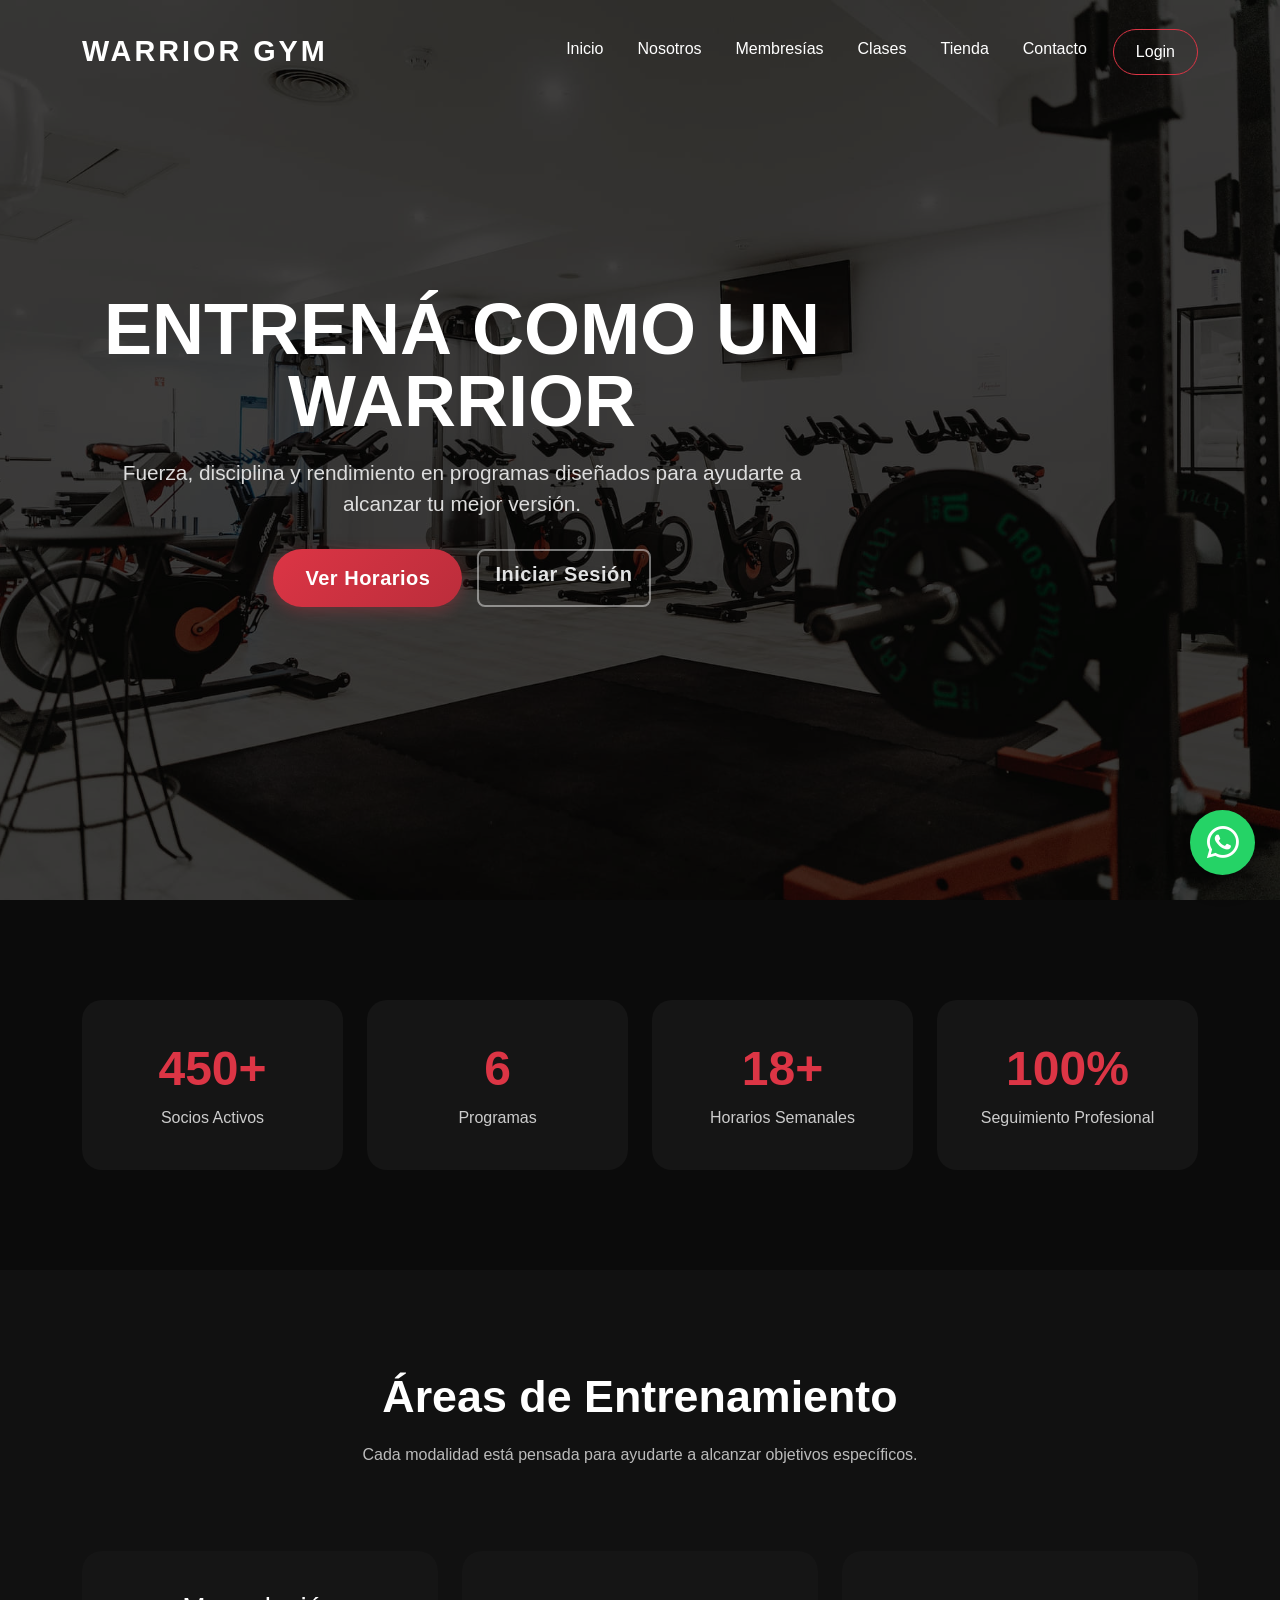
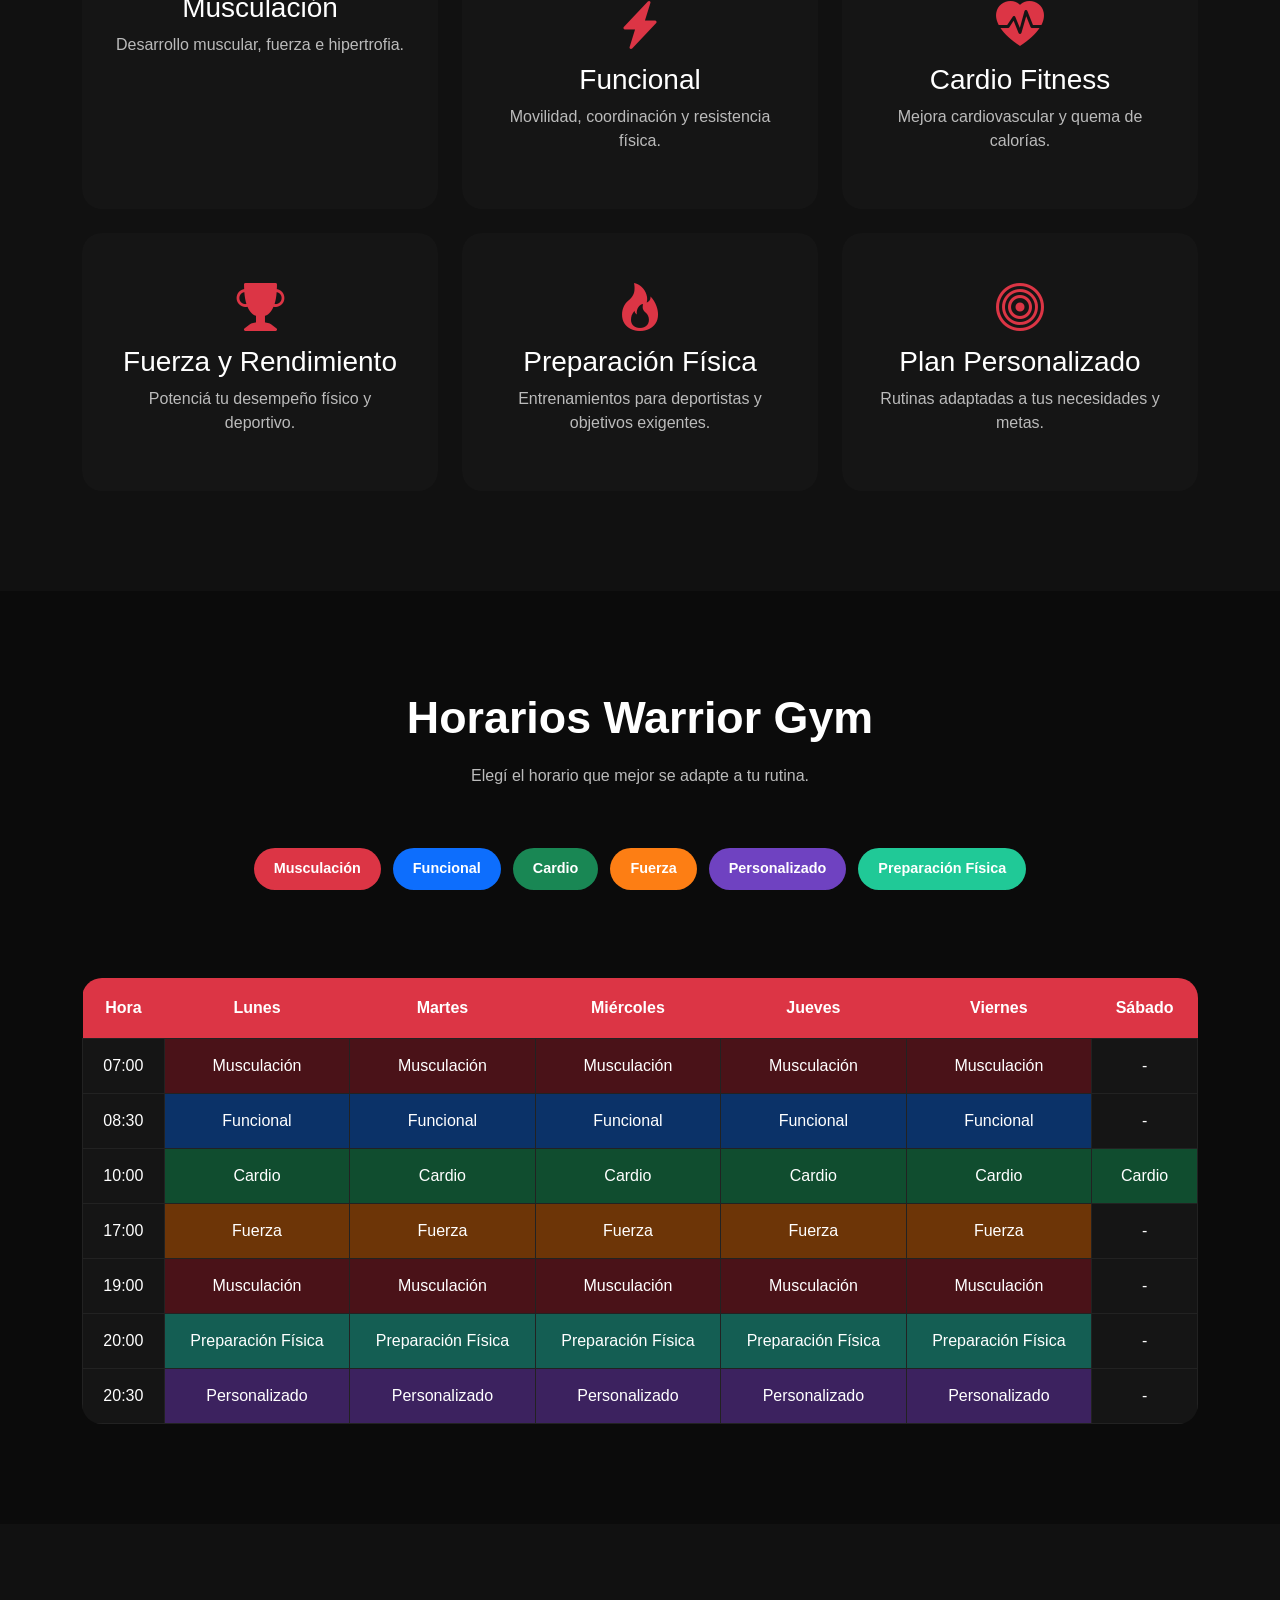
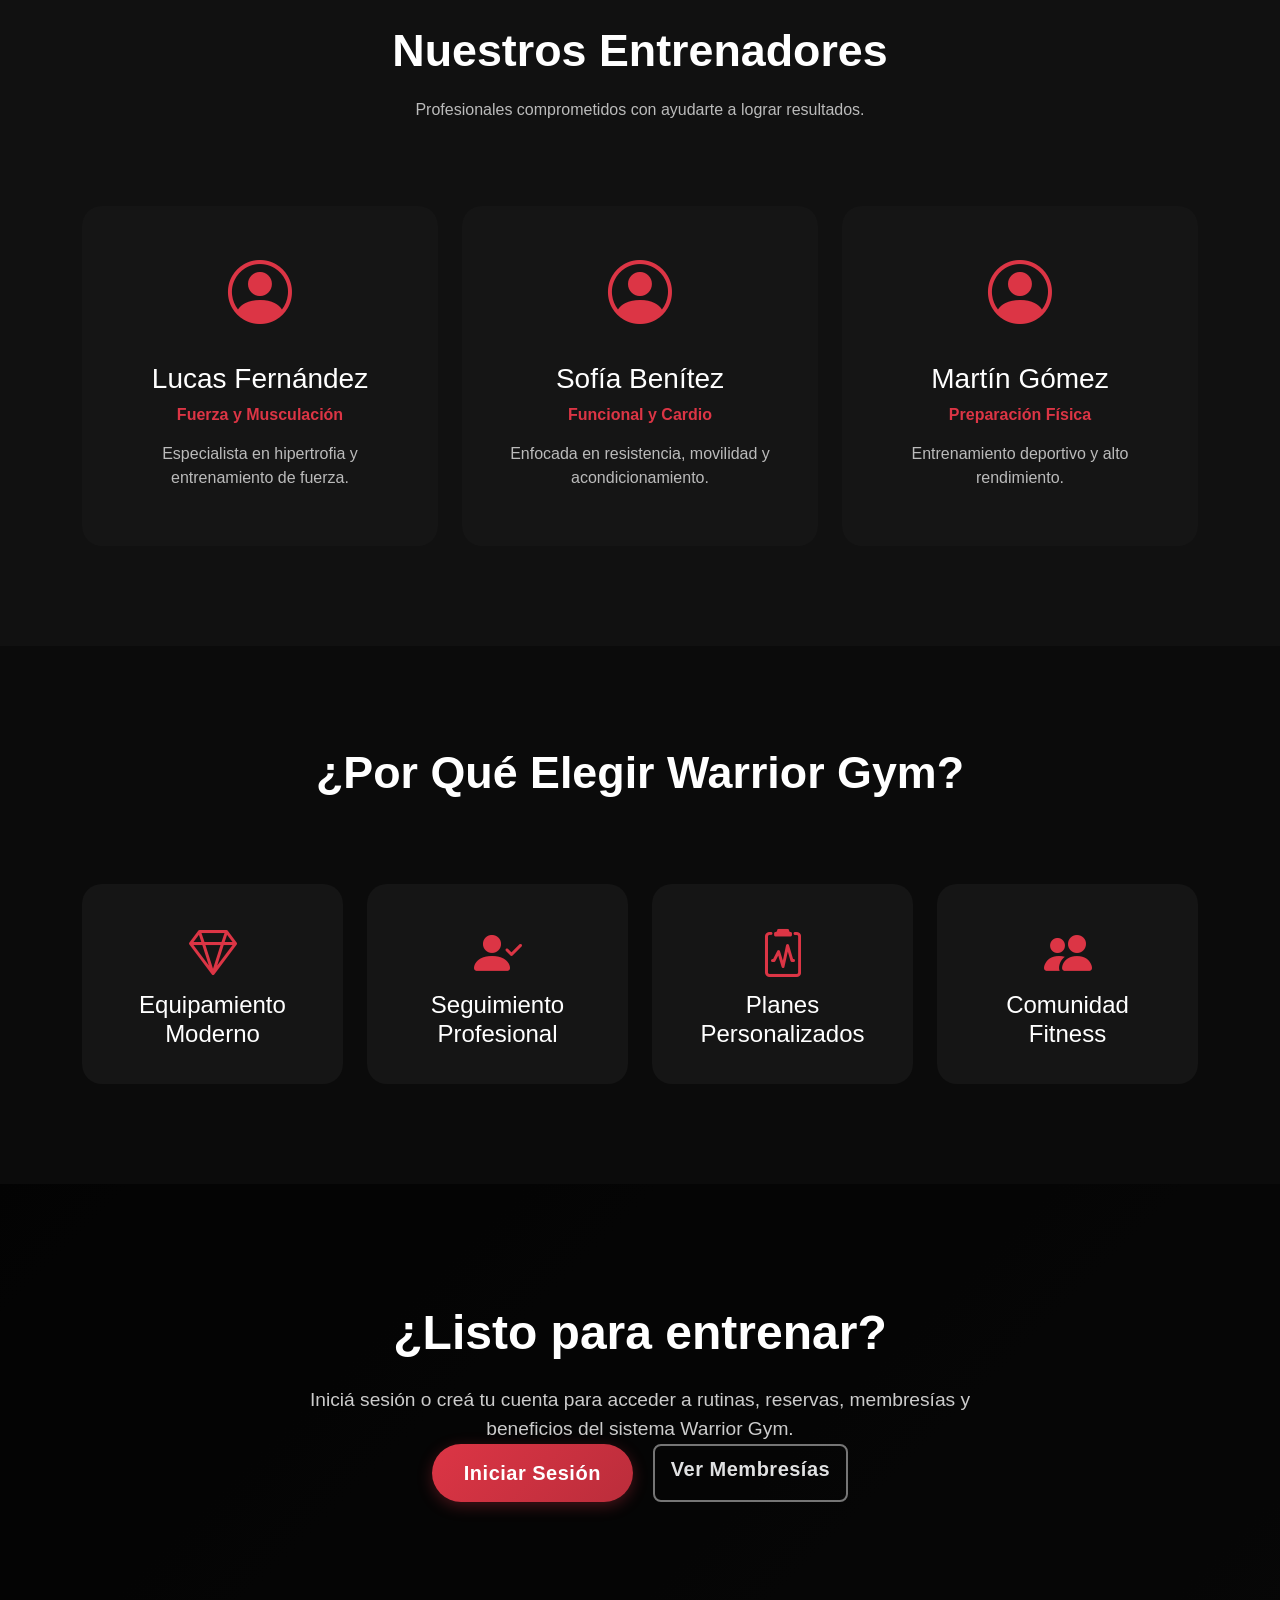
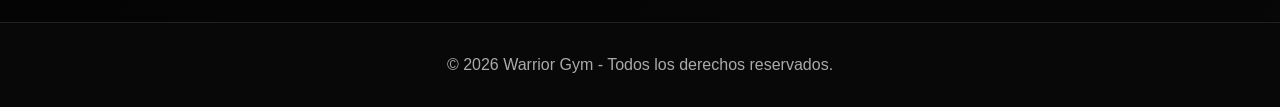
<file: clases.html>
<!DOCTYPE html>
<html lang="es">

<head>

    <meta charset="UTF-8">
    <meta name="viewport" content="width=device-width, initial-scale=1.0">

    <title>Clases | Warrior Gym</title>

    <!-- Bootstrap -->
    <link href="https://cdn.jsdelivr.net/npm/bootstrap@5.3.7/dist/css/bootstrap.min.css" rel="stylesheet">

    <!-- Bootstrap Icons -->
    <link rel="stylesheet"
        href="https://cdn.jsdelivr.net/npm/bootstrap-icons@1.13.1/font/bootstrap-icons.min.css">

    <!-- CSS -->
    <link rel="stylesheet" href="css/style.css">

</head>

<body>

<!-- ========================= -->
<!-- NAVBAR -->
<!-- ========================= -->

<nav class="navbar navbar-expand-lg navbar-dark fixed-top">

    <div class="container">

        <a class="navbar-brand fw-bold" href="index.html">
            WARRIOR GYM
        </a>

        <button class="navbar-toggler"
            type="button"
            data-bs-toggle="collapse"
            data-bs-target="#menu">

            <span class="navbar-toggler-icon"></span>

        </button>

        <div class="collapse navbar-collapse" id="menu">

            <ul class="navbar-nav ms-auto">

                <li class="nav-item">
                    <a class="nav-link" href="index.html">Inicio</a>
                </li>

                <li class="nav-item">
                    <a class="nav-link" href="nosotros.html">Nosotros</a>
                </li>

                <li class="nav-item">
                    <a class="nav-link" href="membresias.html">Membresías</a>
                </li>

                <li class="nav-item">
                    <a class="nav-link active" href="clases.html">Clases</a>
                </li>

                <li class="nav-item">
                    <a class="nav-link" href="tienda.php">Tienda</a>
                </li>

                <li class="nav-item">
                    <a class="nav-link" href="contacto.html">Contacto</a>
                </li>

                <li class="nav-item">
                    <a class="nav-link btn-login" href="login.php">Login</a>
                </li>

            </ul>

        </div>

    </div>

</nav>

<!-- ========================= -->
<!-- HERO -->
<!-- ========================= -->

<section class="classes-hero">

    <div class="hero-overlay"></div>

    <div class="container">

        <div class="hero-content">

            <h1>ENTRENÁ COMO UN WARRIOR</h1>

            <p>
                Fuerza, disciplina y rendimiento en programas diseñados
                para ayudarte a alcanzar tu mejor versión.
            </p>

            <div class="hero-buttons">

                <a href="#horarios" class="btn btn-danger btn-lg">
                    Ver Horarios
                </a>

                <a href="login.php" class="btn btn-outline-light btn-lg">
                    Iniciar Sesión
                </a>

            </div>

        </div>

    </div>

</section>

<!-- ========================= -->
<!-- ESTADÍSTICAS -->
<!-- ========================= -->

<section class="stats-section">

    <div class="container">

        <div class="row g-4">

            <div class="col-md-3">

                <div class="stat-card">

                    <h2>450+</h2>

                    <p>Socios Activos</p>

                </div>

            </div>

            <div class="col-md-3">

                <div class="stat-card">

                    <h2>6</h2>

                    <p>Programas</p>

                </div>

            </div>

            <div class="col-md-3">

                <div class="stat-card">

                    <h2>18+</h2>

                    <p>Horarios Semanales</p>

                </div>

            </div>

            <div class="col-md-3">

                <div class="stat-card">

                    <h2>100%</h2>

                    <p>Seguimiento Profesional</p>

                </div>

            </div>

        </div>

    </div>

</section>

<!-- ========================= -->
<!-- PROGRAMAS -->
<!-- ========================= -->

<section class="programs-section">

    <div class="container">

        <div class="section-title">

            <h2>Áreas de Entrenamiento</h2>

            <p>
                Cada modalidad está pensada para ayudarte
                a alcanzar objetivos específicos.
            </p>

        </div>

        <div class="row g-4 mt-4">

            <div class="col-lg-4">

                <div class="program-card">

                    <i class="bi bi-barbell"></i>

                    <h3>Musculación</h3>

                    <p>
                        Desarrollo muscular, fuerza e hipertrofia.
                    </p>

                </div>

            </div>

            <div class="col-lg-4">

                <div class="program-card">

                    <i class="bi bi-lightning-charge-fill"></i>

                    <h3>Funcional</h3>

                    <p>
                        Movilidad, coordinación y resistencia física.
                    </p>

                </div>

            </div>

            <div class="col-lg-4">

                <div class="program-card">

                    <i class="bi bi-heart-pulse-fill"></i>

                    <h3>Cardio Fitness</h3>

                    <p>
                        Mejora cardiovascular y quema de calorías.
                    </p>

                </div>

            </div>

            <div class="col-lg-4">

                <div class="program-card">

                    <i class="bi bi-trophy-fill"></i>

                    <h3>Fuerza y Rendimiento</h3>

                    <p>
                        Potenciá tu desempeño físico y deportivo.
                    </p>

                </div>

            </div>

            <div class="col-lg-4">

                <div class="program-card">

                    <i class="bi bi-fire"></i>

                    <h3>Preparación Física</h3>

                    <p>
                        Entrenamientos para deportistas y objetivos exigentes.
                    </p>

                </div>

            </div>

            <div class="col-lg-4">

                <div class="program-card">

                    <i class="bi bi-bullseye"></i>

                    <h3>Plan Personalizado</h3>

                    <p>
                        Rutinas adaptadas a tus necesidades y metas.
                    </p>

                </div>

            </div>

        </div>

    </div>

</section>

<!-- ========================= -->
<!-- HORARIOS -->
<!-- ========================= -->

<section class="schedule-section" id="horarios">

    <div class="container">

        <div class="section-title">

            <h2>Horarios Warrior Gym</h2>

            <p>
                Elegí el horario que mejor se adapte a tu rutina.
            </p>

        </div>

        <!-- LEYENDA -->
        <div class="schedule-legend">

            <span class="tag musculacion">Musculación</span>

            <span class="tag funcional">Funcional</span>

            <span class="tag cardio">Cardio</span>

            <span class="tag fuerza">Fuerza</span>

            <span class="tag personalizada">Personalizado</span>

            <span class="tag preparacion">Preparación Física</span>

        </div>

        <div class="table-responsive mt-5">

            <table class="schedule-table">

                <thead>

                    <tr>

                        <th>Hora</th>

                        <th>Lunes</th>

                        <th>Martes</th>

                        <th>Miércoles</th>

                        <th>Jueves</th>

                        <th>Viernes</th>

                        <th>Sábado</th>

                    </tr>

                </thead>

                <tbody>

                    <tr>

                        <td>07:00</td>

                        <td class="musculacion-cell">Musculación</td>

                        <td class="musculacion-cell">Musculación</td>

                        <td class="musculacion-cell">Musculación</td>

                        <td class="musculacion-cell">Musculación</td>

                        <td class="musculacion-cell">Musculación</td>

                        <td>-</td>

                    </tr>

                    <tr>

                        <td>08:30</td>

                        <td class="funcional-cell">Funcional</td>

                        <td class="funcional-cell">Funcional</td>

                        <td class="funcional-cell">Funcional</td>

                        <td class="funcional-cell">Funcional</td>

                        <td class="funcional-cell">Funcional</td>

                        <td>-</td>

                    </tr>

                    <tr>

                        <td>10:00</td>

                        <td class="cardio-cell">Cardio</td>

                        <td class="cardio-cell">Cardio</td>

                        <td class="cardio-cell">Cardio</td>

                        <td class="cardio-cell">Cardio</td>

                        <td class="cardio-cell">Cardio</td>

                        <td class="cardio-cell">Cardio</td>

                    </tr>

                    <tr>

                        <td>17:00</td>

                        <td class="fuerza-cell">Fuerza</td>

                        <td class="fuerza-cell">Fuerza</td>

                        <td class="fuerza-cell">Fuerza</td>

                        <td class="fuerza-cell">Fuerza</td>

                        <td class="fuerza-cell">Fuerza</td>

                        <td>-</td>

                    </tr>

                    <tr>

                        <td>19:00</td>

                        <td class="musculacion-cell">Musculación</td>

                        <td class="musculacion-cell">Musculación</td>

                        <td class="musculacion-cell">Musculación</td>

                        <td class="musculacion-cell">Musculación</td>

                        <td class="musculacion-cell">Musculación</td>

                        <td>-</td>

                    </tr>

                    <tr>

                        <td>20:00</td>

                        <td class="preparacion-cell">Preparación Física</td>

                        <td class="preparacion-cell">Preparación Física</td>

                        <td class="preparacion-cell">Preparación Física</td>

                        <td class="preparacion-cell">Preparación Física</td>

                        <td class="preparacion-cell">Preparación Física</td>

                        <td>-</td>

                    </tr>

                    <tr>

                        <td>20:30</td>

                        <td class="personalizada-cell">Personalizado</td>

                        <td class="personalizada-cell">Personalizado</td>

                        <td class="personalizada-cell">Personalizado</td>

                        <td class="personalizada-cell">Personalizado</td>

                        <td class="personalizada-cell">Personalizado</td>

                        <td>-</td>

                    </tr>

                </tbody>

            </table>

        </div>

    </div>

</section>

<!-- ========================= -->
<!-- ENTRENADORES -->
<!-- ========================= -->

<section class="trainers-section">

    <div class="container">

        <div class="section-title">

            <h2>Nuestros Entrenadores</h2>

            <p>
                Profesionales comprometidos con ayudarte a lograr resultados.
            </p>

        </div>

        <div class="row g-4 mt-4">

            <div class="col-lg-4">

                <div class="trainer-card">

                    <i class="bi bi-person-circle"></i>

                    <h3>Lucas Fernández</h3>

                    <span>Fuerza y Musculación</span>

                    <p>
                        Especialista en hipertrofia y entrenamiento de fuerza.
                    </p>

                </div>

            </div>

            <div class="col-lg-4">

                <div class="trainer-card">

                    <i class="bi bi-person-circle"></i>

                    <h3>Sofía Benítez</h3>

                    <span>Funcional y Cardio</span>

                    <p>
                        Enfocada en resistencia, movilidad y acondicionamiento.
                    </p>

                </div>

            </div>

            <div class="col-lg-4">

                <div class="trainer-card">

                    <i class="bi bi-person-circle"></i>

                    <h3>Martín Gómez</h3>

                    <span>Preparación Física</span>

                    <p>
                        Entrenamiento deportivo y alto rendimiento.
                    </p>

                </div>

            </div>

        </div>

    </div>

</section>

<!-- ========================= -->
<!-- BENEFICIOS -->
<!-- ========================= -->

<section class="benefits-section">

    <div class="container">

        <div class="section-title">

            <h2>¿Por Qué Elegir Warrior Gym?</h2>

        </div>

        <div class="row g-4 mt-4">

            <div class="col-md-3">

                <div class="benefit-card">

                    <i class="bi bi-gem"></i>

                    <h4>Equipamiento Moderno</h4>

                </div>

            </div>

            <div class="col-md-3">

                <div class="benefit-card">

                    <i class="bi bi-person-check-fill"></i>

                    <h4>Seguimiento Profesional</h4>

                </div>

            </div>

            <div class="col-md-3">

                <div class="benefit-card">

                    <i class="bi bi-clipboard2-pulse"></i>

                    <h4>Planes Personalizados</h4>

                </div>

            </div>

            <div class="col-md-3">

                <div class="benefit-card">

                    <i class="bi bi-people-fill"></i>

                    <h4>Comunidad Fitness</h4>

                </div>

            </div>

        </div>

    </div>

</section>

<!-- ========================= -->
<!-- CTA FINAL -->
<!-- ========================= -->

<section class="cta-section">

    <div class="cta-overlay"></div>

    <div class="container">

        <div class="cta-content">

            <h2>¿Listo para entrenar?</h2>

            <p>
                Iniciá sesión o creá tu cuenta para acceder a rutinas,
                reservas, membresías y beneficios del sistema Warrior Gym.
            </p>

            <div class="cta-buttons">

                <a href="login.php" class="btn btn-danger btn-lg">
                    Iniciar Sesión
                </a>

                <a href="membresias.html" class="btn btn-outline-light btn-lg">
                    Ver Membresías
                </a>

            </div>

        </div>

    </div>

</section>

<!-- FOOTER -->

<footer class="footer">

    <div class="container text-center">

        <p>
            © 2026 Warrior Gym - Todos los derechos reservados.
        </p>

    </div>

</footer>

<!-- ========================= -->
<!-- BOTON WHATSAPP FLOTANTE -->
<!-- ========================= -->

<a href="https://wa.me/5493774551234" target="_blank" class="whatsapp-float" title="Contactanos por WhatsApp">
    <i class="bi bi-whatsapp"></i>
</a>

<script src="https://cdn.jsdelivr.net/npm/bootstrap@5.3.7/dist/js/bootstrap.bundle.min.js"></script>

</body>

</html>
</file>
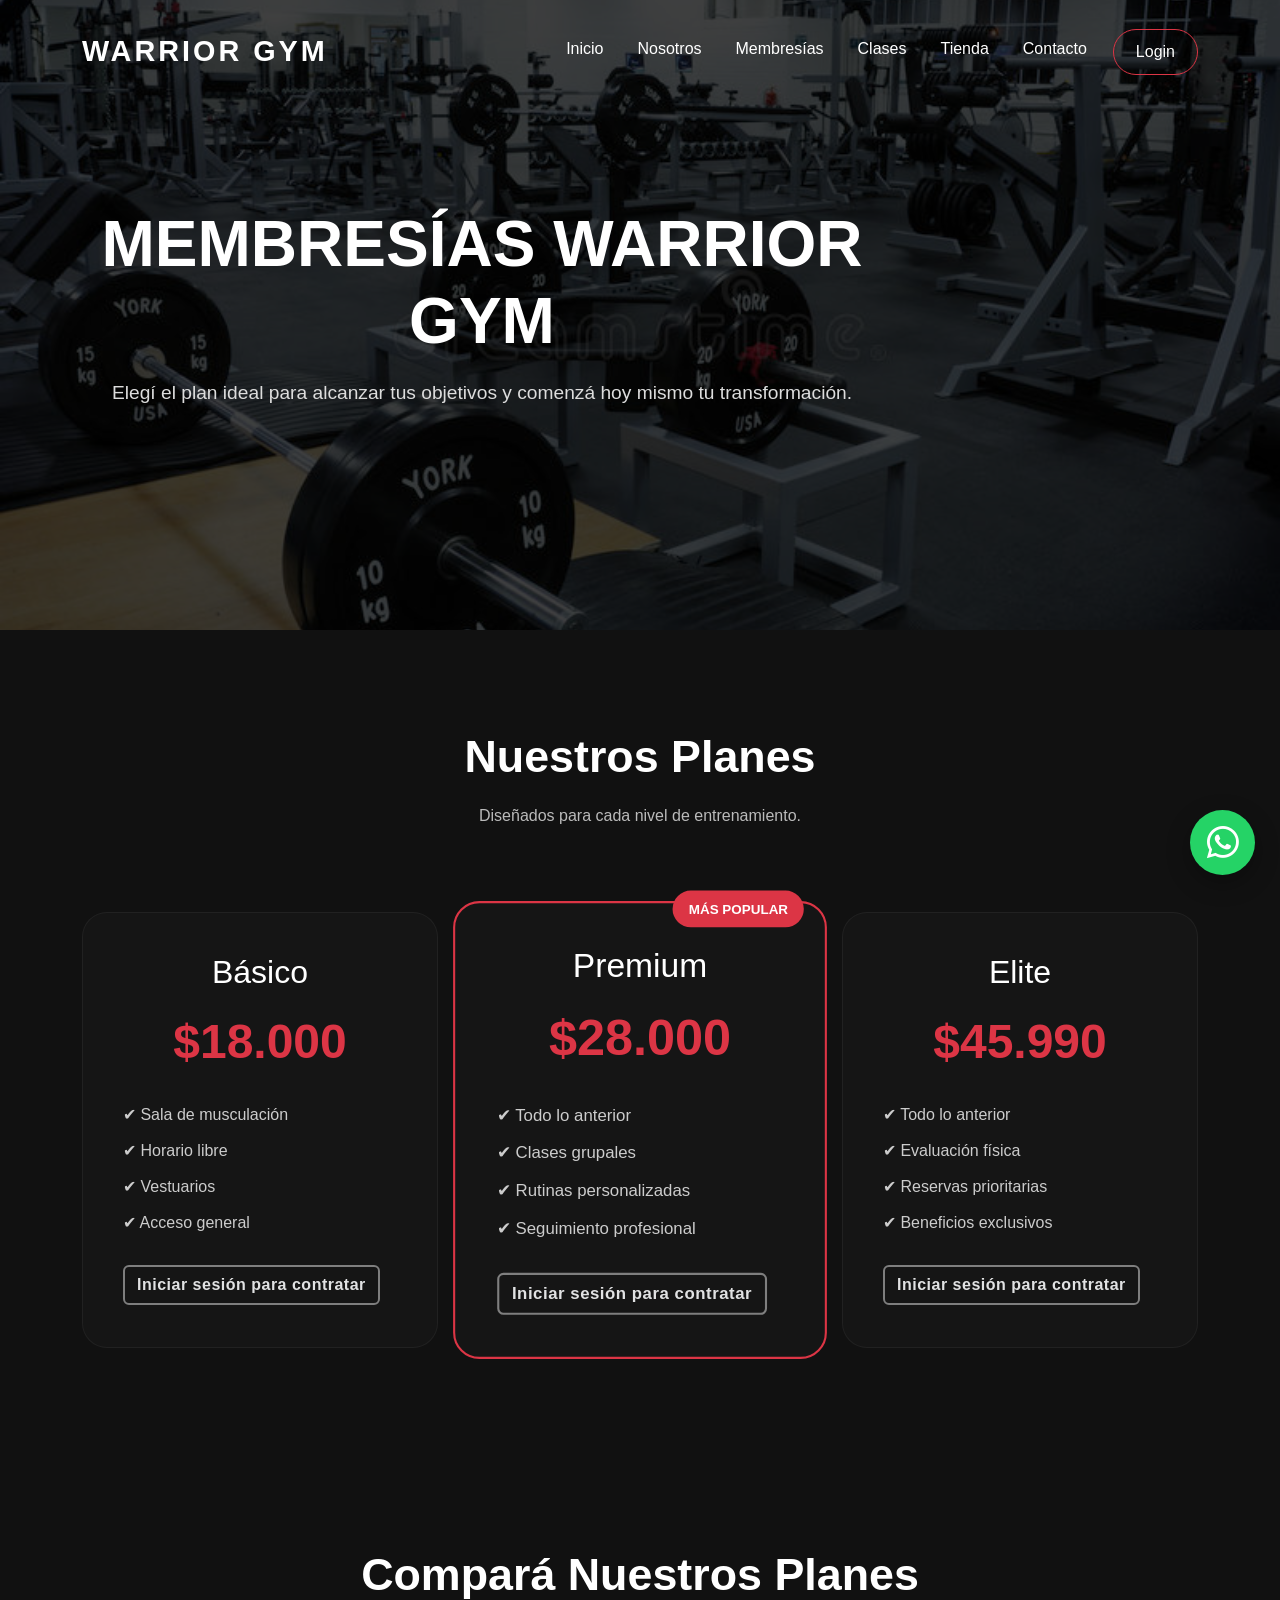
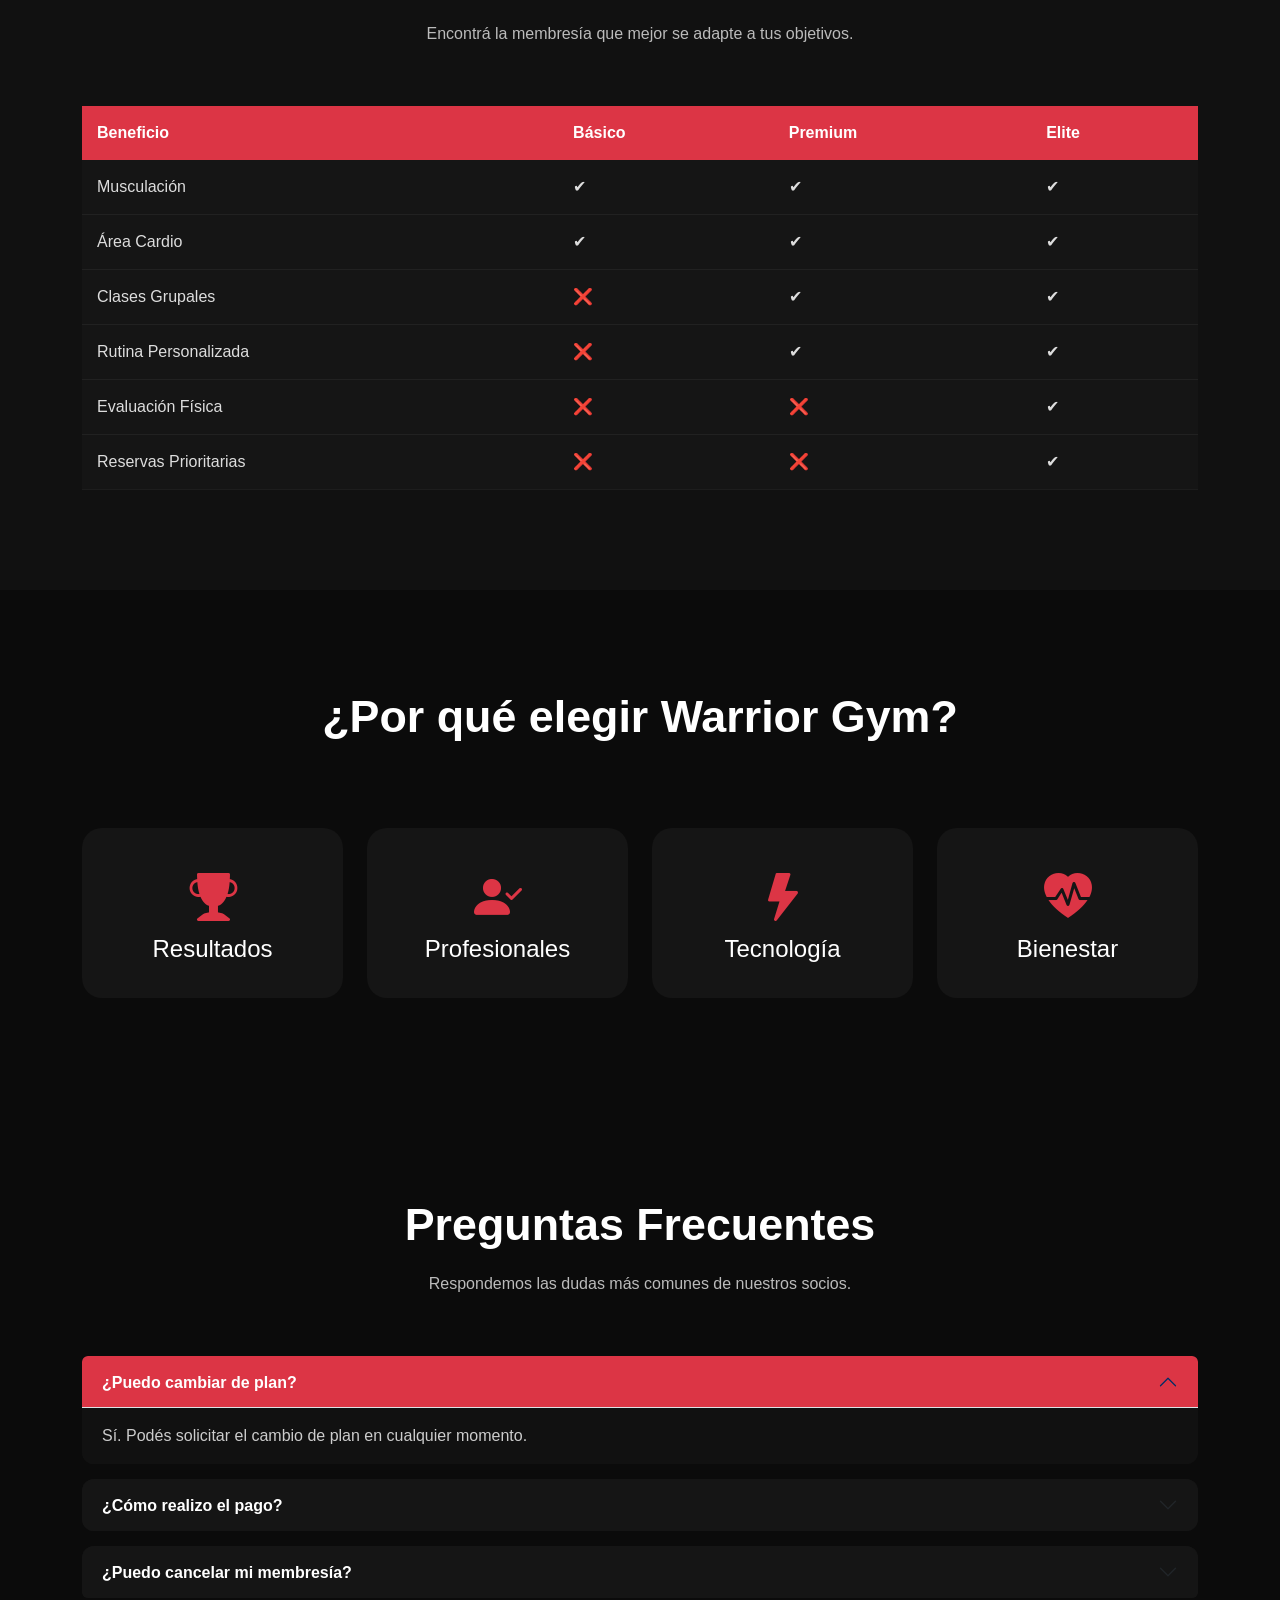
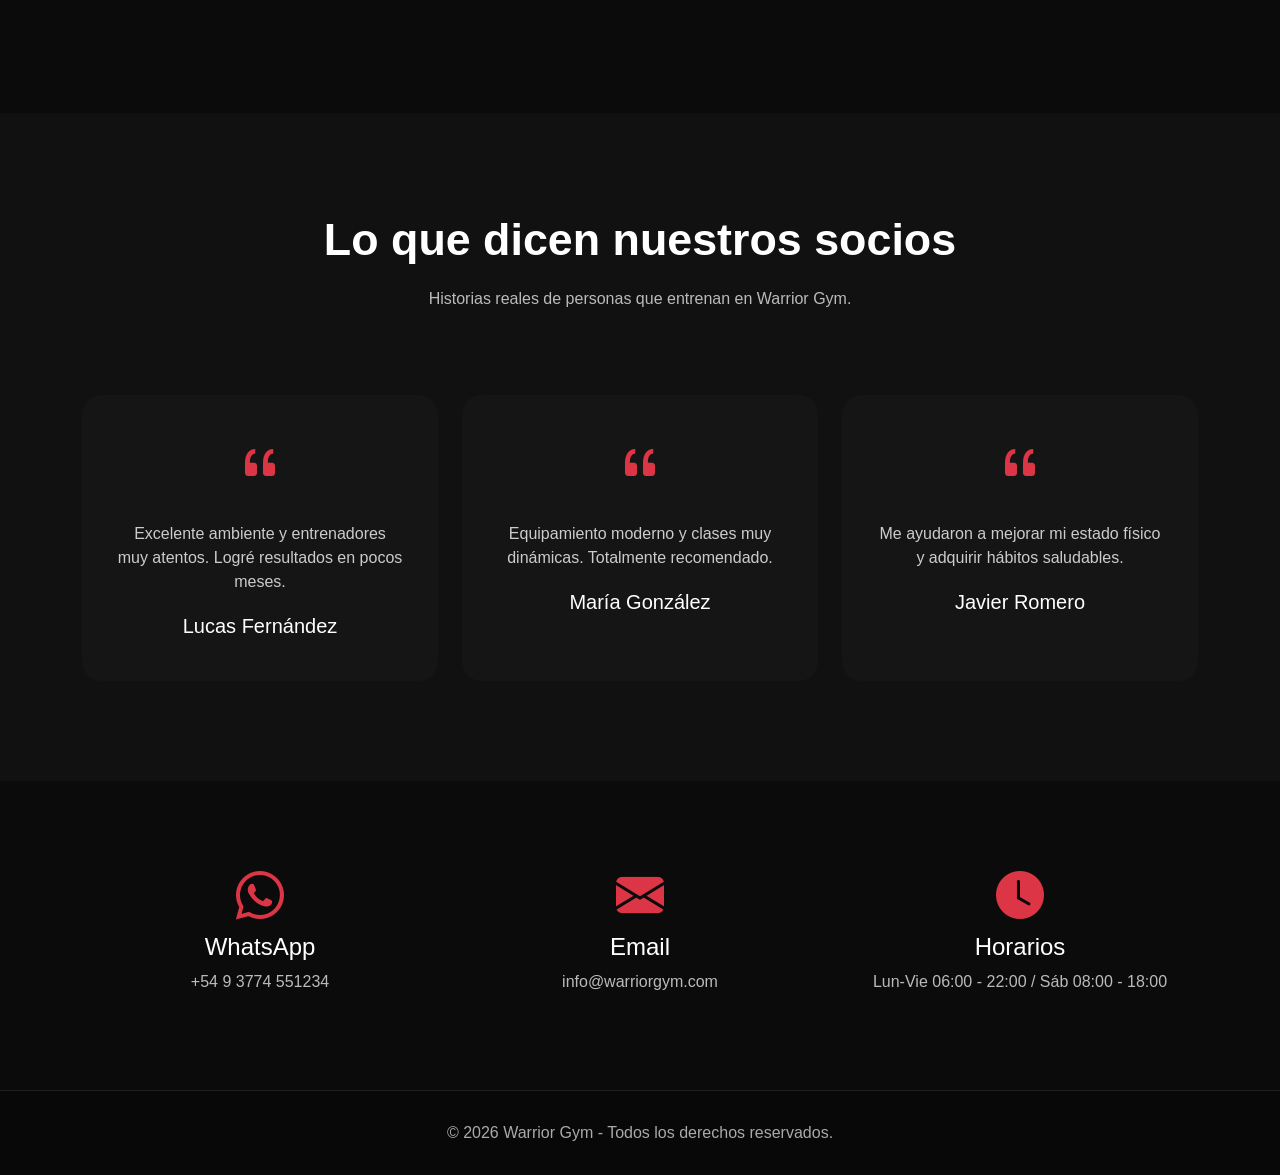
<file: membresias.html>
<!DOCTYPE html>
<html lang="es">

<head>

    <meta charset="UTF-8">
    <meta name="viewport" content="width=device-width, initial-scale=1.0">

    <title>Membresías | Warrior Gym</title>

    <link href="https://cdn.jsdelivr.net/npm/bootstrap@5.3.7/dist/css/bootstrap.min.css" rel="stylesheet">

    <link rel="stylesheet"
        href="https://cdn.jsdelivr.net/npm/bootstrap-icons@1.13.1/font/bootstrap-icons.min.css">

    <link rel="stylesheet" href="css/style.css">

    <link href="https://unpkg.com/aos@2.3.1/dist/aos.css" rel="stylesheet">

</head>

<body>

    <!-- NAVBAR -->

    <nav class="navbar navbar-expand-lg navbar-dark fixed-top">

        <div class="container">

            <a class="navbar-brand fw-bold" href="index.html">
                WARRIOR GYM
            </a>

            <button class="navbar-toggler"
                type="button"
                data-bs-toggle="collapse"
                data-bs-target="#menu">

                <span class="navbar-toggler-icon"></span>

            </button>

            <div class="collapse navbar-collapse" id="menu">

                <ul class="navbar-nav ms-auto">

                    <li class="nav-item">
                        <a class="nav-link" href="index.html">Inicio</a>
                    </li>

                    <li class="nav-item">
                        <a class="nav-link" href="nosotros.html">Nosotros</a>
                    </li>

                    <li class="nav-item">
                        <a class="nav-link active" href="membresias.html">Membresías</a>
                    </li>

                    <li class="nav-item">
                        <a class="nav-link" href="clases.html">Clases</a>
                    </li>

                    <li class="nav-item">
                        <a class="nav-link" href="tienda.php">Tienda</a>
                    </li>

                    <li class="nav-item">
                        <a class="nav-link" href="contacto.html">Contacto</a>
                    </li>

                    <li class="nav-item">
                        <a class="nav-link btn-login" href="login.php">Login</a>
                    </li>

                </ul>

            </div>

        </div>

    </nav>

    <!-- HERO -->

    <section class="membership-hero">

        <div class="membership-overlay"></div>

        <div class="container">

            <div class="membership-content">

                <h1>MEMBRESÍAS WARRIOR GYM</h1>

                <p>
                    Elegí el plan ideal para alcanzar tus objetivos
                    y comenzá hoy mismo tu transformación.
                </p>

            </div>

        </div>

    </section>

    <!-- PLANES -->

    <section class="planes-section">

        <div class="container">

            <div class="section-title">

                <h2>Nuestros Planes</h2>

                <p>
                    Diseñados para cada nivel de entrenamiento.
                </p>

            </div>

            <div class="row g-4 mt-4">

                <!-- BASICO -->

                <div class="col-lg-4">

                    <div class="plan-card">

                        <h3>Básico</h3>

                        <div class="price">
                            $18.000
                        </div>

                        <ul>

                            <li>✔ Sala de musculación</li>

                            <li>✔ Horario libre</li>

                            <li>✔ Vestuarios</li>

                            <li>✔ Acceso general</li>

                        </ul>

                        <a href="login.php" class="btn btn-outline-light">
                            Iniciar sesión para contratar
                        </a>

                    </div>

                </div>

                <!-- PREMIUM -->

                <div class="col-lg-4">

                    <div class="plan-card featured">

                        <span class="badge-plan">
                            MÁS POPULAR
                        </span>

                        <h3>Premium</h3>

                        <div class="price">
                            $28.000
                        </div>

                        <ul>

                            <li>✔ Todo lo anterior</li>

                            <li>✔ Clases grupales</li>

                            <li>✔ Rutinas personalizadas</li>

                            <li>✔ Seguimiento profesional</li>

                        </ul>

                        <a href="login.php" class="btn btn-outline-light">
                            Iniciar sesión para contratar
                        </a>

                    </div>

                </div>

                <!-- ELITE -->

                <div class="col-lg-4">

                    <div class="plan-card">

                        <h3>Elite</h3>

                        <div class="price">
                            $45.990
                        </div>

                        <ul>

                            <li>✔ Todo lo anterior</li>

                            <li>✔ Evaluación física</li>

                            <li>✔ Reservas prioritarias</li>

                            <li>✔ Beneficios exclusivos</li>

                        </ul>

                        <a href="login.php" class="btn btn-outline-light">
                            Iniciar sesión para contratar
                        </a>

                    </div>

                </div>

            </div>

        </div>

    </section>

    <!-- ========================= -->
    <!-- COMPARATIVA -->
    <!-- ========================= -->

    <section class="comparativa-section">

        <div class="container">

            <div class="section-title">

                <h2>Compará Nuestros Planes</h2>

                <p>
                    Encontrá la membresía que mejor se adapte a tus objetivos.
                </p>

            </div>

            <div class="comparativa-table mt-5">

                <table>

                    <thead>

                        <tr>

                            <th>Beneficio</th>

                            <th>Básico</th>

                            <th>Premium</th>

                            <th>Elite</th>

                        </tr>

                    </thead>

                    <tbody>

                        <tr>

                            <td>Musculación</td>

                            <td>✔</td>

                            <td>✔</td>

                            <td>✔</td>

                        </tr>

                        <tr>

                            <td>Área Cardio</td>

                            <td>✔</td>

                            <td>✔</td>

                            <td>✔</td>

                        </tr>

                        <tr>

                            <td>Clases Grupales</td>

                            <td>❌</td>

                            <td>✔</td>

                            <td>✔</td>

                        </tr>

                        <tr>

                            <td>Rutina Personalizada</td>

                            <td>❌</td>

                            <td>✔</td>

                            <td>✔</td>

                        </tr>

                        <tr>

                            <td>Evaluación Física</td>

                            <td>❌</td>

                            <td>❌</td>

                            <td>✔</td>

                        </tr>

                        <tr>

                            <td>Reservas Prioritarias</td>

                            <td>❌</td>

                            <td>❌</td>

                            <td>✔</td>

                        </tr>

                    </tbody>

                </table>

            </div>

        </div>

    </section>

    <!-- BENEFICIOS -->

    <section class="benefits-section">

        <div class="container">

            <div class="section-title">

                <h2>¿Por qué elegir Warrior Gym?</h2>

            </div>

            <div class="row g-4 mt-4">

                <div class="col-md-3">

                    <div class="benefit-card">

                        <i class="bi bi-trophy-fill"></i>

                        <h4>Resultados</h4>

                    </div>

                </div>

                <div class="col-md-3">

                    <div class="benefit-card">

                        <i class="bi bi-person-check-fill"></i>

                        <h4>Profesionales</h4>

                    </div>

                </div>

                <div class="col-md-3">

                    <div class="benefit-card">

                        <i class="bi bi-lightning-fill"></i>

                        <h4>Tecnología</h4>

                    </div>

                </div>

                <div class="col-md-3">

                    <div class="benefit-card">

                        <i class="bi bi-heart-pulse-fill"></i>

                        <h4>Bienestar</h4>

                    </div>

                </div>

            </div>

        </div>

    </section>

    <!-- ========================= -->
    <!-- FAQ -->
    <!-- ========================= -->

    <section class="faq-section">

        <div class="container">

            <div class="section-title">

                <h2>Preguntas Frecuentes</h2>

                <p>
                    Respondemos las dudas más comunes de nuestros socios.
                </p>

            </div>

            <div class="accordion mt-5" id="faqAccordion">

                <div class="accordion-item">

                    <h2 class="accordion-header">

                        <button class="accordion-button"
                            type="button"
                            data-bs-toggle="collapse"
                            data-bs-target="#faq1">

                            ¿Puedo cambiar de plan?

                        </button>

                    </h2>

                    <div id="faq1"
                        class="accordion-collapse collapse show"
                        data-bs-parent="#faqAccordion">

                        <div class="accordion-body">

                            Sí. Podés solicitar el cambio de plan en cualquier momento.

                        </div>

                    </div>

                </div>

                <div class="accordion-item">

                    <h2 class="accordion-header">

                        <button class="accordion-button collapsed"
                            type="button"
                            data-bs-toggle="collapse"
                            data-bs-target="#faq2">

                            ¿Cómo realizo el pago?

                        </button>

                    </h2>

                    <div id="faq2"
                        class="accordion-collapse collapse"
                        data-bs-parent="#faqAccordion">

                        <div class="accordion-body">

                            Aceptamos efectivo, transferencia, débito y crédito.

                        </div>

                    </div>

                </div>

                <div class="accordion-item">

                    <h2 class="accordion-header">

                        <button class="accordion-button collapsed"
                            type="button"
                            data-bs-toggle="collapse"
                            data-bs-target="#faq3">

                            ¿Puedo cancelar mi membresía?

                        </button>

                    </h2>

                    <div id="faq3"
                        class="accordion-collapse collapse"
                        data-bs-parent="#faqAccordion">

                        <div class="accordion-body">

                            Sí. Podés solicitar la baja según las condiciones del plan contratado.

                        </div>

                    </div>

                </div>

            </div>

        </div>

    </section>

    <!-- ========================= -->
    <!-- TESTIMONIOS -->
    <!-- ========================= -->

    <section class="testimonios-section">

        <div class="container">

            <div class="section-title">

                <h2>Lo que dicen nuestros socios</h2>

                <p>
                    Historias reales de personas que entrenan en Warrior Gym.
                </p>

            </div>

            <div class="row g-4 mt-4">

                <div class="col-lg-4">

                    <div class="testimonio-card">

                        <i class="bi bi-quote"></i>

                        <p>
                            Excelente ambiente y entrenadores muy atentos.
                            Logré resultados en pocos meses.
                        </p>

                        <h5>Lucas Fernández</h5>

                    </div>

                </div>

                <div class="col-lg-4">

                    <div class="testimonio-card">

                        <i class="bi bi-quote"></i>

                        <p>
                            Equipamiento moderno y clases muy dinámicas.
                            Totalmente recomendado.
                        </p>

                        <h5>María González</h5>

                    </div>

                </div>

                <div class="col-lg-4">

                    <div class="testimonio-card">

                        <i class="bi bi-quote"></i>

                        <p>
                            Me ayudaron a mejorar mi estado físico y adquirir hábitos saludables.
                        </p>

                        <h5>Javier Romero</h5>

                    </div>

                </div>

            </div>

        </div>

    </section>

    <!-- ========================= -->
    <!-- CONTACTO RAPIDO -->
    <!-- ========================= -->

    <section class="quick-contact">

        <div class="container">

            <div class="row text-center">

                <div class="col-md-4">

                    <i class="bi bi-whatsapp"></i>

                    <h4>WhatsApp</h4>

                    <p>+54 9 3774 551234</p>

                </div>

                <div class="col-md-4">

                    <i class="bi bi-envelope-fill"></i>

                    <h4>Email</h4>

                    <p>info@warriorgym.com</p>

                </div>

                <div class="col-md-4">

                    <i class="bi bi-clock-fill"></i>

                    <h4>Horarios</h4>

                    <p>Lun-Vie 06:00 - 22:00 / Sáb 08:00 - 18:00</p>

                </div>

            </div>

        </div>

    </section>

    <!-- FOOTER -->

    <footer class="footer">

        <div class="container text-center">

            <p>
                © 2026 Warrior Gym - Todos los derechos reservados.
            </p>

        </div>

    </footer>

    <!-- ========================= -->
    <!-- BOTON WHATSAPP FLOTANTE -->
    <!-- ========================= -->
    <a href="https://wa.me/5493774551234" target="_blank" class="whatsapp-float" title="Contactanos por WhatsApp">
        <i class="bi bi-whatsapp"></i>
    </a>

    <script src="https://cdn.jsdelivr.net/npm/bootstrap@5.3.7/dist/js/bootstrap.bundle.min.js"></script>

    <script src="https://unpkg.com/aos@2.3.1/dist/aos.js"></script>

    <script>
        AOS.init({
            duration: 1000,
            once: true
        });
    </script>

</body>

</html>
</file>
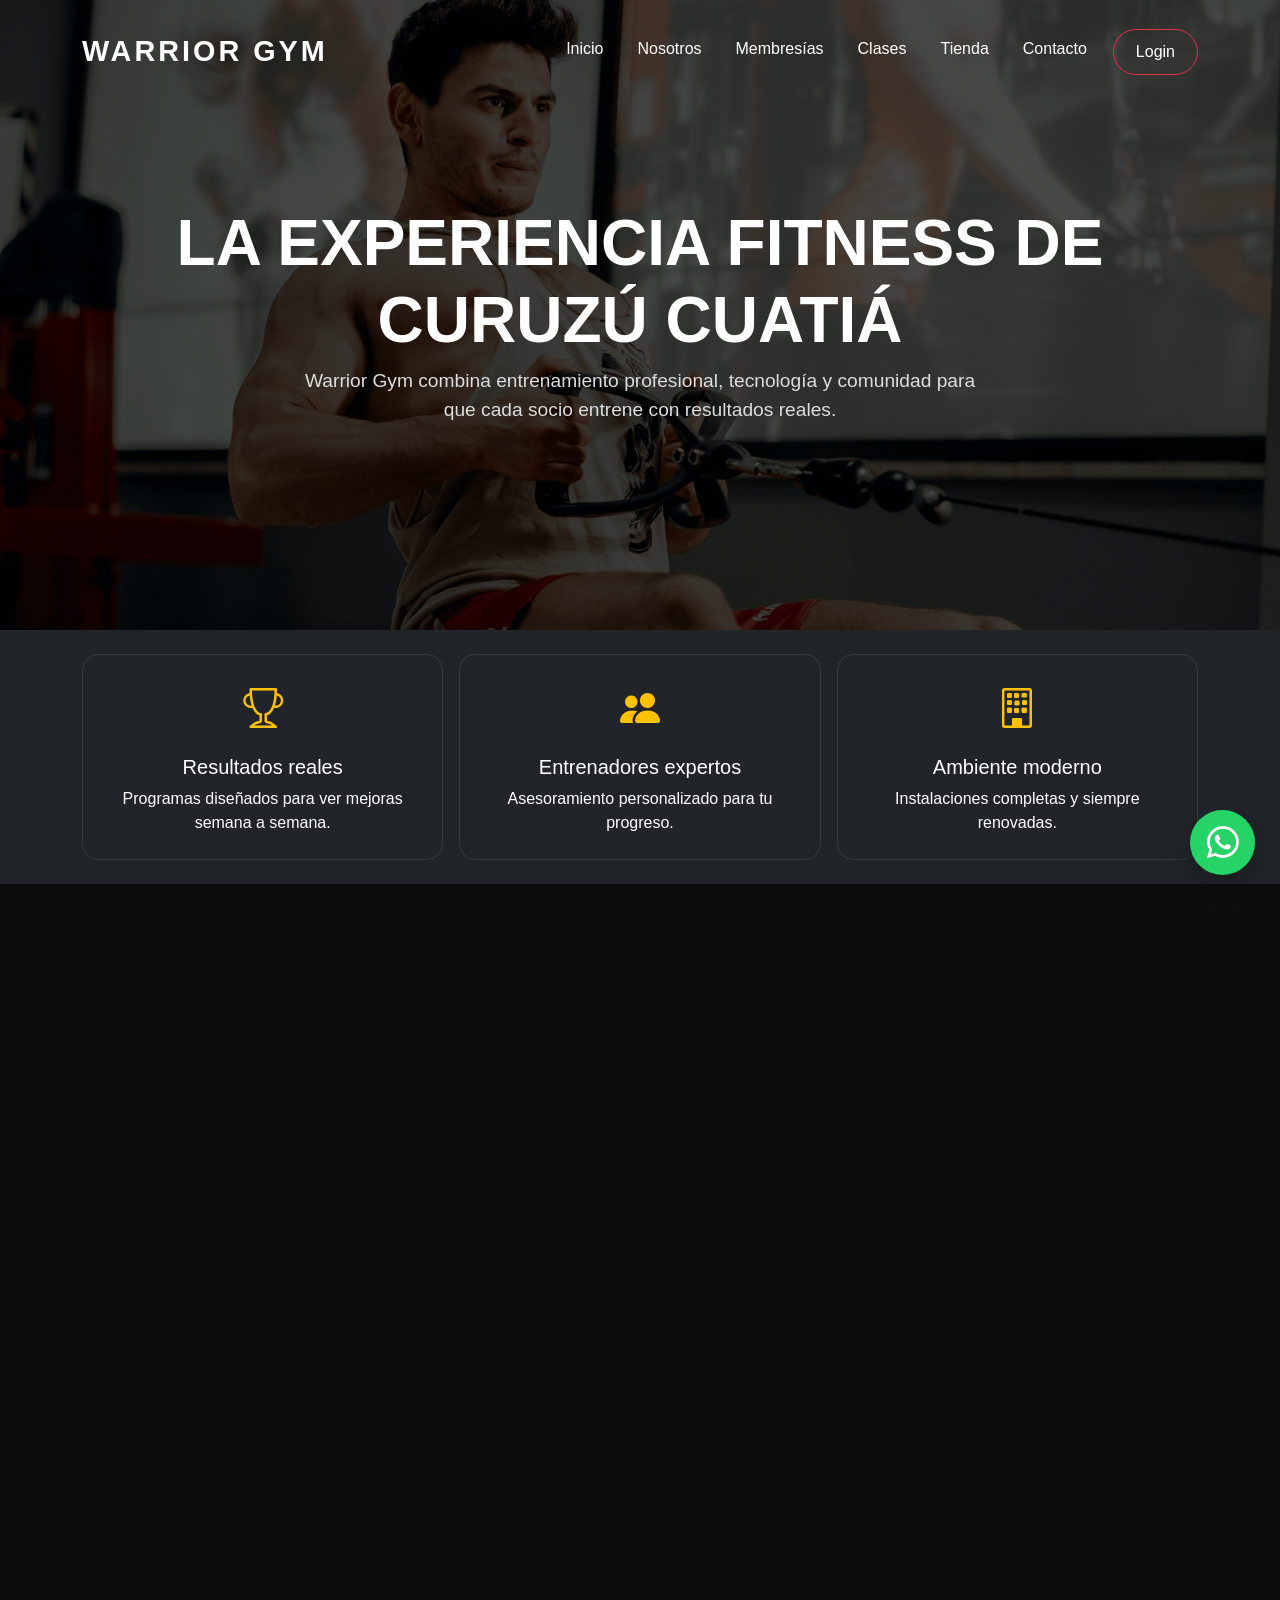
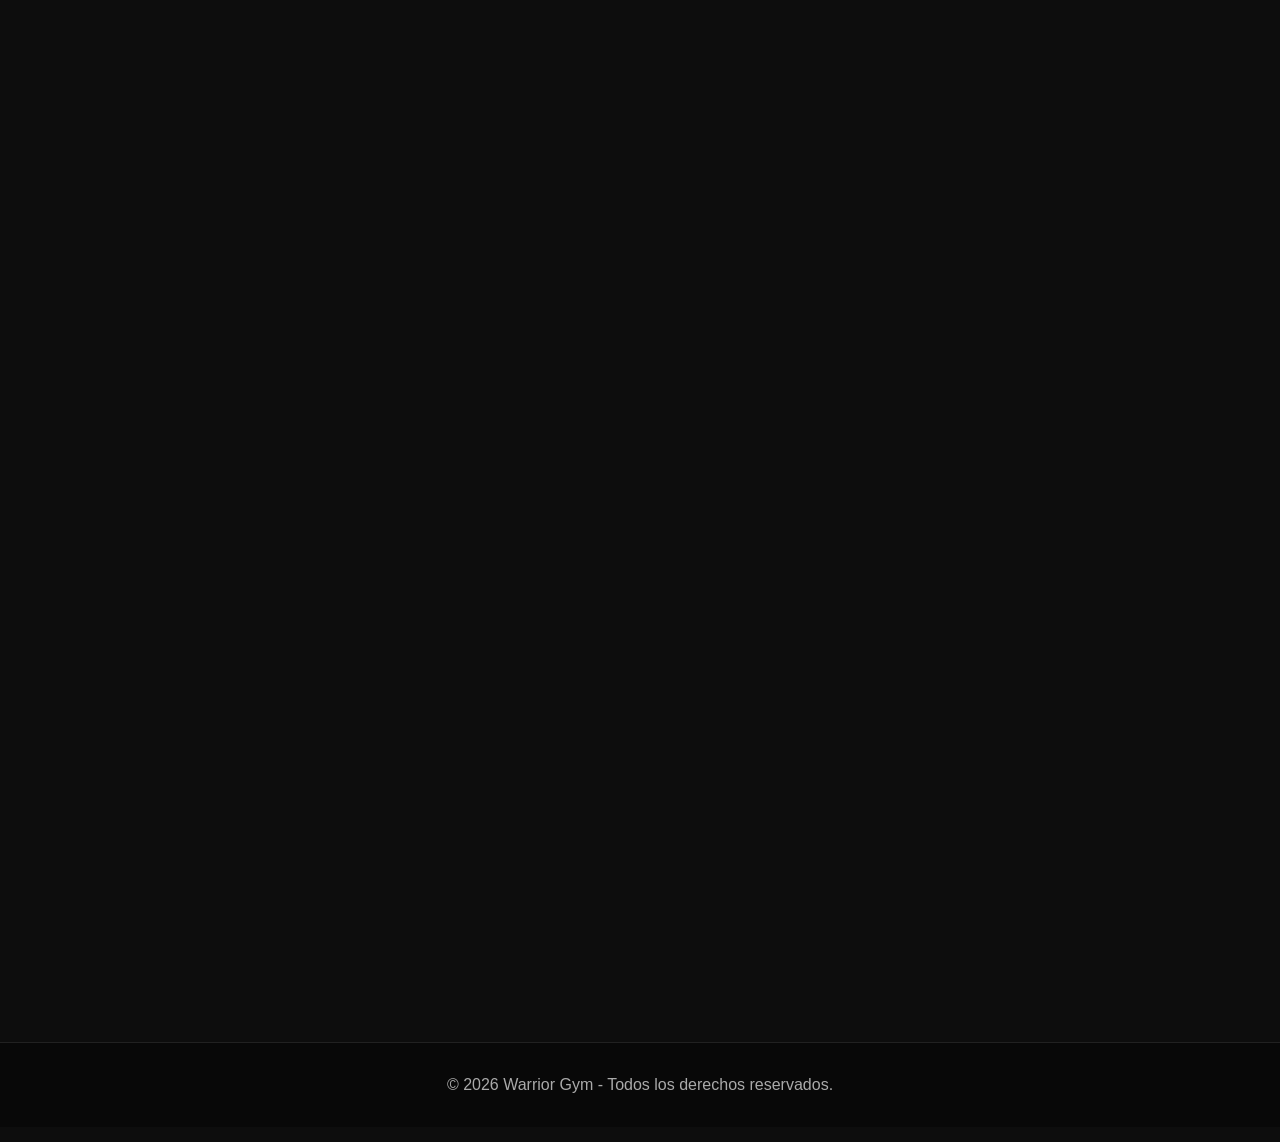
<file: nosotros.html>
<!DOCTYPE html>
<html lang="es">

<head>

    <meta charset="UTF-8">
    <meta name="viewport" content="width=device-width, initial-scale=1.0">
    <meta name="description" content="Conoce la historia, misión y valores de Warrior Gym. El mejor gimnasio de Curuzú Cuatiá con entrenadores certificados e instalaciones modernas." />
    <meta name="keywords" content="nosotros, gym, entrenadores, instalaciones, historia" />
    <meta name="author" content="Warrior Gym" />
    <meta property="og:title" content="Sobre Warrior Gym - Conoce Nuestra Historia" />
    <meta property="og:description" content="Descubre la misión, visión y valores de Warrior Gym. Una comunidad fitness comprometida con tu transformación." />
    <meta property="og:type" content="website" />

    <title>Nosotros | Warrior Gym - Conoce Nuestra Historia</title>

    <!-- Bootstrap -->
    <link href="https://cdn.jsdelivr.net/npm/bootstrap@5.3.7/dist/css/bootstrap.min.css" rel="stylesheet">

    <!-- Bootstrap Icons -->
    <link rel="stylesheet"
        href="https://cdn.jsdelivr.net/npm/bootstrap-icons@1.13.1/font/bootstrap-icons.min.css">

    <!-- AOS - ANIMATE ON SCROLL -->
    <link href="https://unpkg.com/aos@2.3.1/dist/aos.css" rel="stylesheet" />

    <!-- CSS -->
    <link rel="stylesheet" href="css/style.css">

</head>

<body>

    <!-- NAVBAR -->

    <nav class="navbar navbar-expand-lg navbar-dark fixed-top">

        <div class="container">

            <a class="navbar-brand fw-bold" href="index.html">
                WARRIOR GYM
            </a>

            <button class="navbar-toggler" type="button"
                data-bs-toggle="collapse"
                data-bs-target="#menu">

                <span class="navbar-toggler-icon"></span>

            </button>

            <div class="collapse navbar-collapse" id="menu">

                <ul class="navbar-nav ms-auto">

                    <li class="nav-item">
                        <a class="nav-link" href="index.html">Inicio</a>
                    </li>

                    <li class="nav-item">
                        <a class="nav-link active" href="nosotros.html">Nosotros</a>
                    </li>

                    <li class="nav-item">
                        <a class="nav-link" href="membresias.html">Membresías</a>
                    </li>

                    <li class="nav-item">
                        <a class="nav-link" href="clases.html">Clases</a>
                    </li>

                    <li class="nav-item">
                        <a class="nav-link" href="tienda.php">Tienda</a>
                    </li>

                    <li class="nav-item">
                        <a class="nav-link" href="contacto.html">Contacto</a>
                    </li>

                    <li class="nav-item">
                        <a class="nav-link btn-login" href="login.php">Login</a>
                    </li>

                </ul>

            </div>

        </div>

    </nav>

    <!-- HERO -->

    <section class="about-hero">

        <div class="about-overlay"></div>

        <div class="container">

            <div class="about-content">

                <h1>LA EXPERIENCIA FITNESS DE CURUZÚ CUATIÁ</h1>

                <p>
                    Warrior Gym combina entrenamiento profesional, tecnología y
                    comunidad para que cada socio entrene con resultados reales.
                </p>

            </div>

        </div>

    </section>

    <!-- VALOR RAPIDO -->
    <section class="quick-value py-4 bg-dark text-white" data-aos="fade-up" data-aos-duration="1000">
        <div class="container">
            <div class="row g-3 text-center">
                <div class="col-md-4" data-aos="zoom-in" data-aos-delay="100">
                    <div class="p-4 rounded-4 border border-white border-opacity-10 h-100 quick-value-card">
                        <i class="bi bi-trophy text-warning fs-1"></i>
                        <h5 class="mt-3">Resultados reales</h5>
                        <p class="mb-0">Programas diseñados para ver mejoras semana a semana.</p>
                    </div>
                </div>
                <div class="col-md-4" data-aos="zoom-in" data-aos-delay="200">
                    <div class="p-4 rounded-4 border border-white border-opacity-10 h-100 quick-value-card">
                        <i class="bi bi-people-fill text-warning fs-1"></i>
                        <h5 class="mt-3">Entrenadores expertos</h5>
                        <p class="mb-0">Asesoramiento personalizado para tu progreso.</p>
                    </div>
                </div>
                <div class="col-md-4" data-aos="zoom-in" data-aos-delay="300">
                    <div class="p-4 rounded-4 border border-white border-opacity-10 h-100 quick-value-card">
                        <i class="bi bi-building text-warning fs-1"></i>
                        <h5 class="mt-3">Ambiente moderno</h5>
                        <p class="mb-0">Instalaciones completas y siempre renovadas.</p>
                    </div>
                </div>
            </div>
        </div>
    </section>

    <!-- HISTORIA -->

    <section class="history-section" data-aos="fade-up">

        <div class="container">

            <div class="section-title" data-aos="fade-down">

                <h2>Nuestra Historia</h2>

                <p>
                    Desde 2018 en Curuzú Cuatiá, Warrior Gym creció para ser el
                    lugar donde la fuerza, la disciplina y la innovación se
                    encuentran. Hoy entrenan más de 450 socios que buscan resultados
                    serios y un acompañamiento profesional.
                </p>

            </div>

        </div>

    </section>

    <!-- MISION Y VISION -->

    <section class="mission-section" data-aos="fade-up">

        <div class="container">

            <div class="row g-4">

                <div class="col-md-6" data-aos="fade-right" data-aos-delay="100">

                    <div class="info-card">

                        <i class="bi bi-bullseye"></i>

                        <h3>Misión</h3>

                        <p>
                            Ofrecer un servicio integral de entrenamiento físico, incorporando el uso de tecnología para brindar a cada cliente una experiencia personalizada, accesible y eficiente, promoviendo el bienestar y la superación personal.
                        </p>

                    </div>

                </div>

                <div class="col-md-6" data-aos="fade-left" data-aos-delay="200">

                    <div class="info-card">

                        <i class="bi bi-rocket-takeoff"></i>

                        <h3>Visión</h3>

                        <p>
                            Convertirse en un gimnasio líder en innovación tecnológica, reconocido por el seguimiento inteligente del progreso físico, la calidad del servicio y el compromiso con el desarrollo de cada cliente.
                        </p>

                    </div>

                </div>

            </div>

        </div>

    </section>

    <!-- VALORES -->

    <section class="values-section" data-aos="fade-up">

        <div class="container">

            <div class="section-title" data-aos="fade-down">

                <h2>Nuestros Valores</h2>

            </div>

            <div class="row g-4">

                <div class="col-md-3" data-aos="flip-left" data-aos-delay="100">
                    <div class="value-card">
                        💪
                        <h4>Disciplina</h4>
                    </div>
                </div>

                <div class="col-md-3" data-aos="flip-left" data-aos-delay="200">
                    <div class="value-card">
                        🏆
                        <h4>Excelencia</h4>
                    </div>
                </div>

                <div class="col-md-3" data-aos="flip-left" data-aos-delay="300">
                    <div class="value-card">
                        🤝
                        <h4>Respeto</h4>
                    </div>
                </div>

                <div class="col-md-3" data-aos="flip-left" data-aos-delay="400">
                    <div class="value-card">
                        ❤️
                        <h4>Compromiso</h4>
                    </div>
                </div>

            </div>

        </div>

    </section>

    <!-- INSTALACIONES -->

    <section class="instalaciones-section" data-aos="fade-up">

        <div class="container">

            <div class="section-title" data-aos="fade-down">

                <h2>Nuestras Instalaciones</h2>

                <p>
                    Contamos con espacios diseñados para brindarte comodidad,
                    seguridad y la mejor experiencia de entrenamiento.
                </p>

            </div>

            <div class="row g-4 mt-4">

                <div class="col-md-4" data-aos="zoom-in" data-aos-delay="100">
                    <div class="instalacion-card">
                        <img src="img/instalacion1.jpg" alt="Sala de Musculación">
                        <h4>Sala de Musculación</h4>
                    </div>
                </div>

                <div class="col-md-4" data-aos="zoom-in" data-aos-delay="200">
                    <div class="instalacion-card">
                        <img src="img/instalacion2.jpg" alt="Área Cardio">
                        <h4>Área Cardio</h4>
                    </div>
                </div>

                <div class="col-md-4" data-aos="zoom-in" data-aos-delay="300">
                    <div class="instalacion-card">
                        <img src="img/instalacion3.jpg" alt="Entrenamiento Funcional">
                        <h4>Entrenamiento Funcional</h4>
                    </div>
                </div>

            </div>

        </div>

    </section>

    <!-- ========================= -->
    <!-- SEDES -->
    <!-- ========================= -->

    <section class="sedes-section" data-aos="fade-up">

        <div class="container">

            <div class="section-title" data-aos="fade-down">

                <h2>Nuestras Sedes</h2>

                <p>
                    Warrior Gym continúa creciendo para acercar el mejor entrenamiento
                    a más personas.
                </p>

            </div>

            <div class="row g-4 mt-4">

                <div class="col-md-4" data-aos="fade-up" data-aos-delay="100">

                    <div class="sede-card">

                        <i class="bi bi-geo-alt-fill"></i>

                        <h4>Curuzú Cuatiá</h4>

                        <p>Sede Principal</p>

                    </div>

                </div>

                <div class="col-md-4" data-aos="fade-up" data-aos-delay="200">

                    <div class="sede-card futura">

                        <i class="bi bi-building"></i>

                        <h4>Corrientes Capital</h4>

                        <p>Próximamente</p>

                    </div>

                </div>

                <div class="col-md-4" data-aos="fade-up" data-aos-delay="300">

                    <div class="sede-card futura">

                        <i class="bi bi-building"></i>

                        <h4>Paso de los Libres</h4>

                        <p>Próximamente</p>

                    </div>

                </div>

            </div>

        </div>

    </section>

    <!-- ========================= -->
    <!-- EQUIPO -->
    <!-- ========================= -->

    <section class="equipo-section" data-aos="fade-up">

        <div class="container">

            <div class="section-title" data-aos="fade-down">

                <h2>Nuestro Equipo</h2>

                <p>
                    Profesionales comprometidos con ayudarte a alcanzar tus objetivos.
                </p>

            </div>

            <div class="row g-4 mt-4">

                <div class="col-md-4" data-aos="fade-up" data-aos-delay="100">

                    <div class="equipo-card">

                        <i class="bi bi-person-workspace"></i>

                        <h4>Entrenadores</h4>

                        <p>
                            Especialistas en entrenamiento y acondicionamiento físico.
                        </p>

                    </div>

                </div>

                <div class="col-md-4" data-aos="fade-up" data-aos-delay="200">

                    <div class="equipo-card">

                        <i class="bi bi-heart-pulse"></i>

                        <h4>Preparadores Físicos</h4>

                        <p>
                            Seguimiento personalizado y planificación deportiva.
                        </p>

                    </div>

                </div>

                <div class="col-md-4" data-aos="fade-up" data-aos-delay="300">

                    <div class="equipo-card">

                        <i class="bi bi-headset"></i>

                        <h4>Atención al Cliente</h4>

                        <p>
                            Siempre disponibles para ayudarte y resolver consultas.
                        </p>

                    </div>

                </div>

            </div>

        </div>

    </section>

    <!-- FOOTER -->

    <footer class="footer">

        <div class="container text-center">

            <p>
                © 2026 Warrior Gym - Todos los derechos reservados.
            </p>

        </div>

    </footer>

    <!-- ========================= -->
    <!-- BOTON WHATSAPP FLOTANTE -->
    <!-- ========================= -->
    <a href="https://wa.me/5493774551234" target="_blank" class="whatsapp-float" title="Contactanos por WhatsApp">
        <i class="bi bi-whatsapp"></i>
    </a>

    <!-- Bootstrap JS -->
    <script src="https://cdn.jsdelivr.net/npm/bootstrap@5.3.7/dist/js/bootstrap.bundle.min.js"></script>

    <!-- AOS - ANIMATE ON SCROLL -->
    <script src="https://unpkg.com/aos@2.3.1/dist/aos.js"></script>

    <script>
        AOS.init({
            duration: 1000,
            once: true
        });
    </script>

    <!-- APP JS -->
    <script src="js/app.js"></script>

</body>

</html>
</file>
<file: css/style.css>
/* ========================= */
/* RESET */
/* ========================= */
* {
  margin: 0;
  padding: 0;
  box-sizing: border-box;
  scroll-behavior: smooth;
}

html {
  scroll-behavior: smooth;
}

body {
  font-family: Arial, Helvetica, sans-serif;
  overflow-x: hidden;
  background-color: #000;
}

/* ========================= */
/* NAVBAR */
/* ========================= */
.navbar {
  background: transparent;
  padding: 25px 0;
  z-index: 999;
}

.navbar-brand {
  color: #fff;
  font-size: 1.8rem;
  font-weight: bold;
  letter-spacing: 3px;
}

.nav-link {
  color: #fff;
  margin-left: 18px;
  font-weight: 500;
  position: relative;
  transition: 0.3s;
}

.nav-link:hover {
  color: #dc3545;
}

.nav-link::after {
  content: "";
  position: absolute;
  width: 0%;
  height: 2px;
  left: 0;
  bottom: -5px;
  background: #dc3545;
  transition: 0.3s;
}

.nav-link:hover::after {
  width: 100%;
}

.btn-login {
  border: 1px solid #dc3545;
  border-radius: 30px;
  padding: 10px 22px !important;
}

/* ========================= */
/* HERO */
/* ========================= */
.hero-slide {
  height: 100vh;
  position: relative;
  display: flex;
  align-items: center;
  overflow: hidden;
  background-size: cover;
  background-position: center;
  animation: zoom 8s ease-in-out infinite;
}

/* IMAGENES */
.slide-1 {
  background-image: url('../img/hero1.jpg');
}

.slide-2 {
  background-image: url('../img/hero2.jpg');
}

.slide-3 {
  background-image: url('../img/hero3.jpg');
}

/* ZOOM */
@keyframes zoom {
  0% {
    transform: scale(1);
  }
  100% {
    transform: scale(1.08);
  }
}

/* OVERLAY */
.overlay {
  position: absolute;
  width: 100%;
  height: 100%;
  background: linear-gradient(
    to right,
    rgba(0, 0, 0, 0.75),
    rgba(0, 0, 0, 0.15)
  );
  top: 0;
  left: 0;
}

/* CONTENT */
.hero-content {
  position: relative;
  z-index: 2;
  max-width: 760px;
}

/* TITULO */
.hero-content h1 {
  color: #fff;
  font-size: clamp(2.5rem, 5vw, 4.5rem);
  font-weight: 900;
  line-height: 1;
  margin-bottom: 25px;
  text-transform: uppercase;
  animation: fadeUp 1s ease;
}

/* TEXTO */
.hero-content p {
  color: #f1f1f1;
  font-size: 1.3rem;
  margin-bottom: 35px;
  max-width: 650px;
  animation: fadeUp 1.4s ease;
}

/* BOTONES */
.hero-buttons {
  display: flex;
  gap: 15px;
  animation: fadeUp 1.8s ease;
}

.btn-danger {
  background: #dc3545;
  border: none;
  padding: 14px 32px;
  border-radius: 50px;
  font-weight: bold;
  transition: 0.3s;
}

.btn-danger:hover {
  background: #bb2d3b;
  transform: translateY(-3px);
}

.btn-outline-light {
  border: 2px solid rgba(255, 255, 255, 0.7);
  background: transparent;
  opacity: 0.9;
}

.btn-outline-light:hover {
  background: rgba(255, 255, 255, 0.1);
}

/* INDICADORES */
.carousel-indicators {
  bottom: 45px;
}

.carousel-indicators button {
  width: 55px !important;
  height: 4px !important;
  border-radius: 50px;
  background-color: #fff !important;
  border: none !important;
  opacity: 0.4;
}

.carousel-indicators .active {
  opacity: 1;
  background-color: #dc3545 !important;
}

/* TRANSICION */
.carousel-fade .carousel-item {
  transition: opacity 1.2s ease-in-out;
}

/* ANIMACION */
@keyframes fadeUp {
  from {
    opacity: 0;
    transform: translateY(30px);
  }
  to {
    opacity: 1;
    transform: translateY(0);
  }
}

/* RESPONSIVE */
@media (max-width: 991px) {
  .hero-content {
    text-align: center;
  }

  .hero-content h1 {
    font-size: 3.2rem;
  }

  .hero-content p {
    font-size: 1rem;
  }

  .hero-buttons {
    flex-direction: column;
  }
}

@media (max-width: 576px) {
  .hero-content h1 {
    font-size: 2.3rem;
  }
}

.navbar.scrolled {
  background: rgba(0, 0, 0, 0.85);
  backdrop-filter: blur(10px);
  transition: 0.3s;
}

/* ========================= */
/* LOGIN */
/* ========================= */
.login-section {
  min-height: 100vh;
  position: relative;
  background-image: url('../img/hero1.jpg');
  background-size: cover;
  background-position: center;
  background-repeat: no-repeat;
  overflow: hidden;
}

.login-section::before {
  content: '';
  position: absolute;
  inset: 0;
  background: radial-gradient(circle at top left, rgba(220, 53, 69, 0.18), transparent 28%),
    radial-gradient(circle at bottom right, rgba(255, 255, 255, 0.08), transparent 22%),
    linear-gradient(180deg, rgba(0, 0, 0, 0.55), rgba(0, 0, 0, 0.95));
}

.login-overlay {
  position: absolute;
  inset: 0;
  background: rgba(0, 0, 0, 0.28);
  pointer-events: none;
}

.login-card {
  position: relative;
  background: rgba(10, 10, 10, 0.75);
  border: 1px solid rgba(255, 255, 255, 0.08);
  border-radius: 24px;
  padding: 36px 32px;
  backdrop-filter: blur(16px);
  color: #f6f6f6;
}

.login-card .brand-badge {
  width: 80px;
  height: 80px;
  margin: 0 auto;
  display: grid;
  place-items: center;
  border-radius: 50%;
  background: rgba(220, 53, 69, 0.16);
  color: #ffdde3;
  font-size: 2rem;
  box-shadow: 0 18px 45px rgba(220, 53, 69, 0.12);
}

.login-title {
  font-size: 2rem;
  letter-spacing: 0.16em;
  text-transform: uppercase;
  margin-bottom: 0.5rem;
}

.login-subtitle {
  color: rgba(255, 255, 255, 0.78);
  line-height: 1.7;
  font-size: 0.98rem;
}

.login-field .form-control {
  height: 60px;
  border-radius: 18px;
  border: 1px solid rgba(255, 255, 255, 0.15);
  background: rgba(255, 255, 255, 0.06);
  color: #fff;
  padding-left: 1.3rem;
}

.login-field .form-control:focus {
  background: rgba(255, 255, 255, 0.1);
  border-color: rgba(220, 53, 69, 0.9);
  box-shadow: 0 0 0 0.15rem rgba(220, 53, 69, 0.18);
}

.login-field label {
  color: rgba(255, 255, 255, 0.75);
  font-weight: 500;
}

.login-field .form-control:placeholder-shown + label {
  transform: translateY(0);
}

.login-btn {
  padding: 14px 0;
  border-radius: 999px;
  letter-spacing: 0.05em;
  font-weight: 700;
}

.login-btn:hover {
  transform: translateY(-1px);
}

.login-help a {
  color: rgba(255, 255, 255, 0.8);
  font-size: 0.95rem;
  text-decoration: none;
}

.login-help a:hover {
  color: #ffffff;
}

.demo-access {
  border-top: 1px solid rgba(255, 255, 255, 0.1);
  padding-top: 1.35rem;
  color: rgba(255, 255, 255, 0.82);
}

.demo-access h5 {
  color: #fff;
  margin-bottom: 0.75rem;
}

.demo-access p {
  margin-bottom: 0.25rem;
  color: rgba(255, 255, 255, 0.72);
}

.demo-access strong {
  color: #fff;
}

@media (max-width: 767px) {
  .login-card {
    padding: 30px 22px;
  }

  .login-title {
    font-size: 1.75rem;
  }

  .login-field .form-control {
    height: 56px;
  }
}
/* ========================= */
/* ESTADISTICAS */
/* ========================= */

.stats-section {
  background: #111;
  padding: 80px 0;
}

.stat-box h2 {
  color: #dc3545;
  font-size: 3rem;
  font-weight: 900;
}

.stat-box p {
  color: #fff;
  margin-top: 10px;
}

/* ========================= */
/* TITULOS */
/* ========================= */

.section-title {
  text-align: center;
  margin-bottom: 60px;
}

.section-title h2 {
  color: #fff;
  font-size: 2.8rem;
  font-weight: bold;
}

.section-title p {
  color: #aaa;
}

/* ========================= */
/* BENEFICIOS */
/* ========================= */

.benefits-section {
  padding: 100px 0;
  background: #0b0b0b;
}

.benefit-card {
  background: #151515;
  padding: 40px 25px;
  text-align: center;
  border-radius: 15px;
  transition: .3s;
  height: 100%;
}

.benefit-card:hover {
  transform: translateY(-10px);
}

.benefit-card i {
  font-size: 3rem;
  color: #dc3545;
}

.benefit-card h4 {
  color: #fff;
  margin-top: 20px;
}

.benefit-card p {
  color: #bbb;
}

/* ========================= */
/* OBJETIVOS */
/* ========================= */

.goals-section {
  background: #111;
  padding: 100px 0;
}

.goal-card {
  background: #1a1a1a;
  padding: 40px;
  text-align: center;
  border-radius: 15px;
  transition: .3s;
  cursor: pointer;
}

.goal-card:hover {
  background: #dc3545;
  transform: translateY(-8px);
}

.goal-card i {
  font-size: 3rem;
  color: white;
}

.goal-card h4 {
  color: white;
  margin-top: 20px;
}
/* ========================= */
/* MEMBRESIAS */
/* ========================= */

.membership-section{
    padding: 100px 0;
    background: #0b0b0b;
}

.membership-card{
    background: #151515;
    padding: 40px;
    border-radius: 20px;
    text-align: center;
    position: relative;
    transition: .3s;
    height: 100%;
}

.membership-card:hover{
    transform: translateY(-10px);
}

.membership-card h3{
    color: white;
    font-size: 2rem;
    margin-bottom: 20px;
}

.price{
    color: #dc3545;
    font-size: 2.5rem;
    font-weight: bold;
    margin-bottom: 25px;
}

.membership-card ul{
    list-style: none;
    padding: 0;
    margin-bottom: 30px;
}

.membership-card ul li{
    color: #ddd;
    margin-bottom: 12px;
}

.featured{
    border: 2px solid #dc3545;
    transform: scale(1.05);
}

.badge-plan{
    position: absolute;
    top: -12px;
    right: 20px;
    background: #dc3545;
    color: white;
    padding: 8px 15px;
    border-radius: 30px;
    font-size: .8rem;
    font-weight: bold;
}
/* ========================= */
/* SISTEMA INTELIGENTE */
/* ========================= */

.system-section{
    padding: 120px 0;
    background: #111;
}

.system-image img{
    border-radius: 20px;
    box-shadow: 0 0 30px rgba(220,53,69,.25);
}

.system-content{
    color: white;
}

.system-badge{
    background: rgba(220,53,69,.2);
    color: #dc3545;
    padding: 8px 18px;
    border-radius: 30px;
    font-size: .9rem;
    font-weight: bold;
}

.system-content h2{
    margin-top: 20px;
    margin-bottom: 20px;
    font-size: 2.7rem;
    font-weight: 800;
}

.system-content p{
    color: #bbb;
}

.system-feature{
    display: flex;
    align-items: flex-start;
    gap: 20px;
    margin-top: 30px;
}

.system-feature i{
    color: #dc3545;
    font-size: 2rem;
}

.system-feature h5{
    color: white;
    margin-bottom: 5px;
}
/* ========================= */
/* TESTIMONIOS */
/* ========================= */

.testimonials-section{
    padding: 120px 0;
    background: #0b0b0b;
}

.testimonial-card{
    background: #151515;
    padding: 35px;
    border-radius: 20px;
    height: 100%;
    transition: .3s;
}

.testimonial-card:hover{
    transform: translateY(-8px);
}

.stars{
    font-size: 1.2rem;
    margin-bottom: 15px;
}

.testimonial-card p{
    color: #ccc;
    line-height: 1.8;
}

.testimonial-card h5{
    color: white;
    margin-top: 20px;
}
/* ========================= */
/* EVENTOS */
/* ========================= */

.events-section{
    padding: 120px 0;
    background: #111;
}

.event-card{
    background: #151515;
    border-radius: 20px;
    padding: 35px;
    height: 100%;
    transition: .3s;
}

.event-card:hover{
    transform: translateY(-8px);
}

.event-date{
    display: inline-block;
    background: #dc3545;
    color: white;
    padding: 8px 15px;
    border-radius: 30px;
    margin-bottom: 20px;
    font-weight: bold;
}

.event-card h4{
    color: white;
    margin-bottom: 15px;
}

.event-card p{
    color: #bbb;
}
/* ========================= */
/* FAQ */
/* ========================= */

.faq-section{
    padding: 120px 0;
    background: #0b0b0b;
}

.accordion-item{
    background: #151515;
    border: none;
    margin-bottom: 15px;
    border-radius: 12px;
    overflow: hidden;
}

.accordion-button{
    background: #151515;
    color: white;
    font-weight: 600;
}

.accordion-button:not(.collapsed){
    background: #dc3545;
    color: white;
}

.accordion-button:focus{
    box-shadow: none;
}

.accordion-body{
    background: #1d1d1d;
    color: #ccc;
}
/* ========================= */
/* CTA FINAL */
/* ========================= */

.cta-section{
    position: relative;
    padding: 150px 0;
    background-image: url('../img/cta-bg.jpg');
    background-size: cover;
    background-position: center;
    text-align: center;
}

.cta-overlay{
    position: absolute;
    inset: 0;
    background: rgba(0,0,0,.75);
}

.cta-content{
    position: relative;
    z-index: 2;
    max-width: 850px;
    margin: auto;
}

.cta-content h2{
    color: white;
    font-size: 4rem;
    font-weight: 900;
    margin-bottom: 25px;
}

.cta-content p{
    color: #ddd;
    font-size: 1.2rem;
    margin-bottom: 40px;
}

.cta-buttons{
    display: flex;
    justify-content: center;
    gap: 20px;
    flex-wrap: wrap;
}
/* ========================= */
/* FOOTER */
/* ========================= */

.footer{
    background: #080808;
    padding-top: 80px;
    color: #bbb;
}

.footer h3,
.footer h4{
    color: white;
    margin-bottom: 20px;
}

.footer-links{
    list-style: none;
    padding: 0;
}

.footer-links li{
    margin-bottom: 10px;
}

.footer-links a{
    color: #bbb;
    text-decoration: none;
    transition: .3s;
}

.footer-links a:hover{
    color: #dc3545;
}

.social-icons{
    display: flex;
    gap: 15px;
}

.social-icons a{
    width: 45px;
    height: 45px;
    border-radius: 50%;
    background: #151515;
    display: flex;
    align-items: center;
    justify-content: center;
    color: white;
    font-size: 1.2rem;
    transition: .3s;
}

.social-icons a:hover{
    background: #dc3545;
    transform: translateY(-4px);
}

.footer hr{
    border-color: #222;
    margin-top: 40px;
}

.footer-bottom{
    text-align: center;
    padding: 25px 0;
}
/* ========================= */
/* WHATSAPP FLOTANTE */
/* ========================= */

.whatsapp-float{
    position: fixed;
    width: 65px;
    height: 65px;
    bottom: 25px;
    right: 25px;

    background: #25D366;

    color: white;

    border-radius: 50%;

    display: flex;
    align-items: center;
    justify-content: center;

    font-size: 2rem;

    text-decoration: none;

    z-index: 9999;

    box-shadow: 0 8px 25px rgba(0,0,0,.3);

    transition: .3s;
}

.whatsapp-float:hover{
    transform: scale(1.1);
    color: white;
}
.whatsapp-text{
    position: fixed;
    right: 105px;
    bottom: 40px;

    background: white;

    padding: 10px 15px;

    border-radius: 15px;

    font-size: .9rem;

    font-weight: 600;
}

/* ========================= */
/* TIENDA - ESTILO MERCADO LIBRE */
/* ========================= */
.shop-hero{
    background: radial-gradient(circle at top left, #ffd900 0%, #f7c22d 20%, #161616 75%);
    color: #fff;
}
.store-badge{
    background: #ffd900;
    color: #111;
    padding: 10px 22px;
    border-radius: 50px;
    font-weight: 800;
    letter-spacing: .5px;
}
.store-summary{
    border: 1px solid rgba(0,0,0,.06);
}
.product-card{
    border: 1px solid rgba(0,0,0,.08);
    border-radius: 24px;
    overflow: hidden;
    transition: transform .25s ease, box-shadow .25s ease;
}
.product-card:hover{
    transform: translateY(-8px);
    box-shadow: 0 24px 45px rgba(0,0,0,.12);
}
.product-image{
    min-height: 220px;
    background: linear-gradient(135deg, #0b0b0b 0%, #222 100%);
    display: flex;
    align-items: center;
    justify-content: center;
    color: #fff;
    font-size: 3rem;
}
.product-image img{
    width: 100%;
    height: 220px;
    object-fit: contain;
    padding: 15px;
}
.product-label{
    position: absolute;
    top: 16px;
    left: 16px;
    background: #ffd900;
    color: #111;
    padding: 8px 14px;
    border-radius: 999px;
    font-size: .85rem;
    font-weight: 700;
    box-shadow: 0 14px 28px rgba(0,0,0,.16);
}
.product-price{
    color: #dc3545;
    font-size: 1.9rem;
    font-weight: 800;
}
.cart-panel{
    background: #0f0f0f;
    border-radius: 24px;
    padding: 26px;
    border: 1px solid rgba(255,255,255,.08);
}
.cart-items{
    min-height: 170px;
}
.cart-item{
    display: flex;
    align-items: flex-start;
    justify-content: space-between;
    gap: 10px;
    padding: 14px 0;
    border-bottom: 1px solid rgba(255,255,255,.07);
}
.cart-item:last-child{
    border-bottom: none;
}
.cart-item-name{
    color: #fff;
    font-size: .95rem;
}
.cart-item-qty{
    background: rgba(255,255,255,.08);
    border-radius: 12px;
    padding: 5px 10px;
    color: #fff;
    font-size: .85rem;
}
.cart-item-remove{
    color: #dc3545;
    border: none;
    background: transparent;
    padding: 0;
}
.cart-summary{
    background: rgba(255,255,255,.04);
    border-radius: 20px;
    padding: 18px;
}
.highlight-card{
    border: 1px solid rgba(0,0,0,.08);
}
@media (max-width: 991px) {
    .shop-hero .row{flex-direction:column-reverse;}
    .cart-panel{position: static;}
}

/* ========================= */
/* NOSOTROS */
/* ========================= */

.about-hero{
    height: 70vh;
    background: url('../img/hero2.jpg') center/cover;
    display:flex;
    align-items:center;
    justify-content:center;
    position:relative;
}

.about-overlay{
    position:absolute;
    inset:0;
    background:rgba(0,0,0,.7);
}

.about-content{
    position:relative;
    z-index:2;
    text-align:center;
}

.about-content h1{
    color:white;
    font-size:4rem;
    font-weight:900;
}

.about-content p{
    color:#ddd;
    max-width:700px;
    margin:auto;
    font-size:1.2rem;
}

.history-section{
    background:#111;
    padding:100px 0;
}

.section-title{
    text-align:center;
}

.section-title h2{
    color:white;
    margin-bottom:20px;
}

.section-title p{
    color:#ccc;
    max-width:800px;
    margin:auto;
}

.mission-section{
    background:#0b0b0b;
    padding:100px 0;
}

.info-card{
    background:#151515;
    padding:40px;
    border-radius:20px;
    text-align:center;
    height:100%;
}

.info-card i{
    color:#dc3545;
    font-size:3rem;
}

.info-card h3{
    color:white;
    margin-top:20px;
}

.info-card p{
    color:#ccc;
}

.values-section{
    background:#111;
    padding:100px 0;
}

.value-card{
    background:#151515;
    padding:40px;
    border-radius:20px;
    text-align:center;
    color:white;
    font-size:2rem;
    transition:.3s;
}

.value-card:hover{
    transform:translateY(-8px);
}

.value-card h4{
    margin-top:15px;
    font-size:1.2rem;
}

.cta-section{
    padding:120px 0;
    background:linear-gradient(
        135deg,
        #0d0d0d,
        #1a1a1a
    );
}

.cta-section h2{
    color:white;
    font-size:3rem;
    font-weight:800;
}

.cta-section p{
    color:#ccc;
    max-width:700px;
    margin:auto;
}
/* ========================= */
/* INSTALACIONES */
/* ========================= */

.instalaciones-section{
    background:#0d0d0d;
    padding:100px 0;
}

.instalacion-card{
    position: relative;
    overflow: hidden;
    border-radius: 20px;
    height: 300px;
}

.instalacion-card img{
    width: 100%;
    height: 100%;
    object-fit: cover;
    transition: .5s;
}

.instalacion-card::before{
    content: "";
    position: absolute;
    inset: 0;
    background: linear-gradient(
        to top,
        rgba(0,0,0,.85),
        rgba(0,0,0,.2)
    );
    z-index: 1;
}

.instalacion-card h4{
    position: absolute;
    bottom: 20px;
    left: 20px;
    z-index: 2;

    color: white;
    font-size: 1.5rem;
    font-weight: 700;

    margin: 0;
}

.instalacion-card:hover img{
    transform: scale(1.08);
}
/* ========================= */
/* SEDES */
/* ========================= */

.sedes-section{
    background:#111;
    padding:100px 0;
}

.sede-card{
    background:#151515;
    padding:40px;
    border-radius:20px;
    text-align:center;
    transition:.3s;
}

.sede-card:hover{
    transform:translateY(-8px);
}

.sede-card i{
    color:#dc3545;
    font-size:2.5rem;
    margin-bottom:15px;
}

.sede-card h4{
    color:white;
}

.sede-card p{
    color:#bbb;
}

.futura{
    opacity:.75;
}
/* ========================= */
/* EQUIPO */
/* ========================= */

.equipo-section{
    background:#0b0b0b;
    padding:100px 0;
}

.equipo-card{
    background:#151515;
    padding:40px;
    border-radius:20px;
    text-align:center;
    height:100%;
}

.equipo-card i{
    color:#dc3545;
    font-size:3rem;
    margin-bottom:15px;
}

.equipo-card h4{
    color:white;
}

.equipo-card p{
    color:#bbb;
}
.footer{
    background:#080808;
    padding:30px 0;
    border-top:1px solid rgba(255,255,255,.1);
}

.footer p{
    color:#aaa;
    margin:0;
}

/* ========================= */
/* CONTACTO */
/* ========================= */

.hero-contacto {
  min-height: 65vh;
  background: linear-gradient(180deg, rgba(0,0,0,.75), rgba(0,0,0,.85)), url('../img/hero1.jpg') center/cover no-repeat;
  display: flex;
  align-items: center;
  color: #fff;
}

.hero-contacto h1 {
  font-size: clamp(2.5rem, 5vw, 4rem);
  letter-spacing: 0.2em;
  text-transform: uppercase;
  margin-bottom: 1rem;
}

.hero-contacto p {
  color: #ddd;
  font-size: 1.2rem;
}

.info,
.mapa,
.formulario,
.whatsapp,
.sedes,
.faq,
.cta {
  background: #0b0b0b;
}

.info .card-info,
.mapa .map-container,
.sedes .card-sede,
.faq .accordion-item,
.formulario .form-contacto {
  background: #151515;
  border-radius: 20px;
}

.mapa {
  border-top: 1px solid rgba(255,255,255,0.08);
  border-bottom: 1px solid rgba(255,255,255,0.08);
}

.mapa h2,
.mapa p {
  color: #fff;
}

.mapa .map-container {
  overflow: hidden;
  border-radius: 20px;
  border: 1px solid rgba(255,255,255,0.1);
}

.mapa iframe {
  min-height: 350px;
}

/* =========================
   MAPA
========================= */

.mapa {
    background: #0f0f0f;
}

.map-container {
    border-radius: 12px;
    overflow: hidden;
    border: 1px solid #222;
}

/* =========================
   POPUP
========================= */

.popup {
    display: none;
    position: fixed;
    top: 0;
    left: 0;
    width: 100%;
    height: 100%;
    background: rgba(0,0,0,0.8);
    justify-content: center;
    align-items: center;
}

.popup-content {
    background: #1a1a1a;
    padding: 30px;
    border-radius: 12px;
    text-align: center;
    border: 1px solid red;
}

.popup-content button {
    margin-top: 10px;
    background: red;
    color: white;
    border: none;
    padding: 8px 15px;
    border-radius: 6px;
}

/* =========================
   ANIMACIONES SUAVES
========================= */

.card-info,
.card-sede {
    transition: all 0.4s ease;
}

.card-info:hover,
.card-sede:hover {
    transform: translateY(-8px);
}

.card-info {
  padding: 35px;
  color: #fff;
  border: 1px solid rgba(220, 53, 69, 0.15);
  transition: transform 0.3s ease;
}

.card-info:hover {
  transform: translateY(-6px);
}

.form-contacto {
  padding: 35px;
  border: 1px solid rgba(255,255,255,0.08);
}

.form-contacto .form-control,
.form-contacto .form-select,
.form-contacto textarea {
  background: rgba(255,255,255,0.06);
  border: 1px solid rgba(255,255,255,0.12);
  color: #fff;
}

.form-contacto .form-control:focus,
.form-contacto .form-select:focus,
.form-contacto textarea:focus {
  background: rgba(255,255,255,0.1);
  border-color: #dc3545;
  box-shadow: 0 0 0 0.15rem rgba(220,53,69,0.15);
}

.form-contacto .form-control::placeholder,
.form-contacto textarea::placeholder {
  color: rgba(255,255,255,0.6);
}

.whatsapp {
  border-top: 1px solid rgba(255,255,255,0.08);
  border-bottom: 1px solid rgba(255,255,255,0.08);
}

.whatsapp h4 {
  color: #fff;
}

.sedes .card-sede {
  padding: 0;
  overflow: hidden;
  border: 1px solid rgba(255,255,255,0.08);
}

.sedes .card-sede img {
  width: 100%;
  height: 230px;
  object-fit: cover;
}

.sedes .card-sede h5,
.sedes .card-sede p {
  color: #fff;
}

.faq .accordion-button {
  background: #151515;
  color: #fff;
}

.cta {
  border-top: 1px solid rgba(255,255,255,0.08);
}

.cta h2,
.cta p {
  color: #fff;
}

footer.text-center {
  background: #080808;
  color: #bbb;
}

/* HERO MEMBRESIAS */
/* ========================= */

.membership-hero{
    height:70vh;
    background:url('../img/hero1.jpg') center/cover;
    position:relative;

    display:flex;
    align-items:center;
    justify-content:center;
}

.membership-overlay{
    position:absolute;
    inset:0;
    background:rgba(0,0,0,.75);
}

.membership-content{
    position:relative;
    z-index:2;
    text-align:center;
    max-width:800px;
}

.membership-content h1{
    color:white;
    font-size:clamp(2.5rem,5vw,4.5rem);
    font-weight:900;
    margin-bottom:20px;
}

.membership-content p{
    color:#ddd;
    font-size:1.2rem;
}

/* ========================= */
/* PLANES */
/* ========================= */

.planes-section{
    background:#111;
    padding:100px 0;
}

.plan-card{
    background:#151515;
    border-radius:25px;
    padding:40px;
    height:100%;

    transition:.4s;

    position:relative;

    border:1px solid rgba(255,255,255,.05);
}

.plan-card:hover{
    transform:translateY(-10px);

    box-shadow:0 15px 35px rgba(220,53,69,.15);
}

.plan-card h3{
    color:white;
    text-align:center;
    font-size:2rem;
    margin-bottom:15px;
}

.price{
    color:#dc3545;
    font-size:3rem;
    font-weight:900;
    text-align:center;
    margin-bottom:25px;
}

.plan-card ul{
    list-style:none;
    padding:0;
    margin-bottom:30px;
}

.plan-card li{
    color:#ccc;
    margin-bottom:12px;
    font-size:1rem;
}

.featured{
    border:2px solid #dc3545;
}

.badge-plan{
    position:absolute;

    top:-12px;
    right:20px;

    background:#dc3545;

    color:white;

    padding:8px 15px;

    border-radius:50px;

    font-size:.8rem;

    font-weight:600;
}

/* ========================= */
/* BENEFICIOS */
/* ========================= */

.benefits-section{
    background:#0b0b0b;
    padding:100px 0;
}

.benefit-card{
    background:#151515;

    border-radius:20px;

    padding:40px;

    text-align:center;

    height:100%;

    transition:.3s;
}

.benefit-card:hover{
    transform:translateY(-8px);

    box-shadow:0 10px 30px rgba(220,53,69,.15);
}

.benefit-card i{
    font-size:3rem;

    color:#dc3545;

    margin-bottom:15px;
}

.benefit-card h4{
    color:white;
}

/* ========================= */
/* TABLA COMPARATIVA */
/* ========================= */

.comparativa-section{
    background:#111;
    padding:100px 0;
}

.comparativa-table{
    overflow-x:auto;
}

.comparativa-table table{
    width:100%;
    border-collapse:collapse;
}

.comparativa-table th{
    background:#dc3545;
    color:white;
    padding:15px;
}

.comparativa-table td{
    background:#151515;
    color:#ddd;
    padding:15px;
    border-bottom:1px solid rgba(255,255,255,.05);
}

.comparativa-table tr:hover td{
    background:#1d1d1d;
}

/* ========================= */
/* FAQ */
/* ========================= */

.faq-section{
    background:#0b0b0b;
    padding:100px 0;
}

.accordion-item{
    background:#151515;
    border:none;
}

.accordion-button{
    background:#151515;
    color:white;
}

.accordion-button:not(.collapsed){
    background:#dc3545;
    color:white;
}

.accordion-body{
    background:#111;
    color:#ccc;
}

/* ========================= */
/* RESPONSIVE */
/* ========================= */

@media(max-width:768px){

    .membership-content h1{
        font-size:2.5rem;
    }

    .price{
        font-size:2.5rem;
    }

}
/* ========================= */
/* MODAL MEMBRESIAS */
/* ========================= */

.membership-modal{

    background:#111;

    color:white;

    border-radius:20px;

    border:1px solid rgba(255,255,255,.08);
}

.membership-modal .modal-header{

    border-bottom:1px solid rgba(255,255,255,.08);
}

.membership-modal .modal-title{

    font-weight:700;
}

.membership-modal .form-control,
.membership-modal .form-select{

    background:#1a1a1a;

    border:none;

    color:white;
}

.membership-modal .form-control:focus,
.membership-modal .form-select:focus{

    background:#1f1f1f;

    color:white;

    box-shadow:0 0 0 0.2rem rgba(220,53,69,.25);
}

.membership-modal label{

    color:#ccc;
}
/* ========================= */
/* TESTIMONIOS */
/* ========================= */

.testimonios-section{
    background:#111;
    padding:100px 0;
}

.testimonio-card{
    background:#151515;
    padding:35px;
    border-radius:20px;
    text-align:center;
    height:100%;
    transition:.3s;
}

.testimonio-card:hover{
    transform:translateY(-8px);
    box-shadow:0 10px 30px rgba(220,53,69,.15);
}

.testimonio-card i{
    color:#dc3545;
    font-size:3rem;
}

.testimonio-card p{
    color:#ccc;
    margin:20px 0;
}

.testimonio-card h5{
    color:white;
}
/* ========================= */
/* CONTACTO RAPIDO */
/* ========================= */

.quick-contact{
    background:#0b0b0b;
    padding:80px 0;
}

.quick-contact i{
    font-size:3rem;
    color:#dc3545;
    margin-bottom:15px;
}

.quick-contact h4{
    color:white;
}

.quick-contact p{
    color:#bbb;
}
/* ================================= */
/* HERO CLASES */
/* ================================= */

.classes-hero{
    height:100vh;
    background:url('../img/classes-hero.jpg') center center/cover;
    position:relative;
    display:flex;
    align-items:center;
    justify-content:center;
}

.hero-overlay{
    position:absolute;
    inset:0;
    background:rgba(0,0,0,.75);
}

.hero-content{
    position:relative;
    z-index:2;
    text-align:center;
}

.hero-content h1{
    color:#fff;
    font-size:4.5rem;
    font-weight:900;
    margin-bottom:20px;
}

.hero-content p{
    color:#ddd;
    font-size:1.3rem;
    max-width:700px;
    margin:auto;
    margin-bottom:30px;
}

.hero-buttons{
    display:flex;
    justify-content:center;
    gap:15px;
    flex-wrap:wrap;
}

/* ================================= */
/* ESTADISTICAS */
/* ================================= */

.stats-section{
    background:#0b0b0b;
    padding:100px 0;
}

.stat-card{
    background:#151515;
    padding:40px;
    border-radius:20px;
    text-align:center;
    transition:.3s;
}

.stat-card:hover{
    transform:translateY(-8px);
}

.stat-card h2{
    color:#dc3545;
    font-size:3rem;
    font-weight:900;
}

.stat-card p{
    color:#ccc;
    margin:0;
}

/* ================================= */
/* PROGRAMAS */
/* ================================= */

.programs-section{
    background:#111;
    padding:100px 0;
}

.program-card{
    background:#151515;
    padding:40px 30px;
    border-radius:20px;
    text-align:center;
    height:100%;
    transition:.3s;
}

.program-card:hover{
    transform:translateY(-10px);
    box-shadow:0 15px 30px rgba(220,53,69,.15);
}

.program-card i{
    color:#dc3545;
    font-size:3rem;
    margin-bottom:20px;
}

.program-card h3{
    color:white;
}

.program-card p{
    color:#bbb;
}

/* ================================= */
/* HORARIOS */
/* ================================= */

.schedule-section{
    background:#0b0b0b;
    padding:100px 0;
}

.schedule-legend{
    display:flex;
    justify-content:center;
    flex-wrap:wrap;
    gap:12px;
    margin-top:40px;
}

.tag{
    padding:10px 20px;
    border-radius:50px;
    color:white;
    font-size:.9rem;
    font-weight:600;
}

.musculacion{
    background:#dc3545;
}

.funcional{
    background:#0d6efd;
}

.cardio{
    background:#198754;
}

.fuerza{
    background:#fd7e14;
}

.personalizada{
    background:#6f42c1;
}

.preparacion{
    background:#20c997;
}

.schedule-table{
    width:100%;
    border-collapse:collapse;
    overflow:hidden;
    border-radius:20px;
    margin-top:40px;
}

.schedule-table th{
    background:#dc3545;
    color:white;
    padding:18px;
    text-align:center;
}

.schedule-table td{
    background:#151515;
    color:white;
    padding:15px;
    text-align:center;
    border:1px solid #222;
}

.schedule-table tr:hover td{
    background:#1c1c1c;
}

.musculacion-cell{
    background:#4a1218 !important;
}

.funcional-cell{
    background:#0b3268 !important;
}

.cardio-cell{
    background:#104d2f !important;
}

.fuerza-cell{
    background:#6d3507 !important;
}

.personalizada-cell{
    background:#3c225f !important;
}

.preparacion-cell{
    background:#145e53 !important;
}

/* ================================= */
/* ENTRENADORES */
/* ================================= */

.trainers-section{
    background:#111;
    padding:100px 0;
}

.trainer-card{
    background:#151515;
    padding:40px;
    border-radius:20px;
    text-align:center;
    height:100%;
    transition:.3s;
}

.trainer-card:hover{
    transform:translateY(-10px);
}

.trainer-card i{
    font-size:4rem;
    color:#dc3545;
}

.trainer-card h3{
    color:white;
    margin-top:20px;
}

.trainer-card span{
    color:#dc3545;
    font-weight:600;
}

.trainer-card p{
    color:#bbb;
    margin-top:15px;
}

/* ================================= */
/* BENEFICIOS */
/* ================================= */

.benefits-section{
    background:#0b0b0b;
    padding:100px 0;
}

.benefit-card{
    background:#151515;
    padding:35px;
    border-radius:20px;
    text-align:center;
    height:100%;
    transition:.3s;
}

.benefit-card:hover{
    transform:translateY(-10px);
}

.benefit-card i{
    color:#dc3545;
    font-size:3rem;
    margin-bottom:15px;
}

.benefit-card h4{
    color:white;
    margin:0;
}

/* ================================= */
/* TITULOS GENERALES */
/* ================================= */

.section-title{
    text-align:center;
}

.section-title h2{
    color:white;
    font-size:2.8rem;
    font-weight:800;
    margin-bottom:20px;
}

.section-title p{
    color:#bbb;
    max-width:800px;
    margin:auto;
}

/* ================================= */
/* RESPONSIVE */
/* ================================= */

@media(max-width:992px){

    .hero-content h1{
        font-size:3rem;
    }

}

@media(max-width:768px){

    .hero-content h1{
        font-size:2.4rem;
    }

    .section-title h2{
        font-size:2rem;
    }

    .schedule-table{
        font-size:.8rem;
    }

}
body {
    font-family: Arial, sans-serif;
    background-color: #0d0d0d;
    color: white;
}

/* HERO */
.hero-contacto {
    height: 60vh;
    background: linear-gradient(rgba(0,0,0,0.7), rgba(0,0,0,0.7)),
    url('https://images.unsplash.com/photo-1534438327276-14e5300c3a48');
    background-size: cover;
    background-position: center;
}

.hero-contacto h1 {
    font-size: 3rem;
    font-weight: bold;
}

/* INFO */
.card-info {
    background: #1a1a1a;
    padding: 25px;
    border-radius: 12px;
    border: 1px solid #222;
    transition: 0.3s;
}

.card-info:hover {
    transform: translateY(-5px);
    border-color: red;
}

/* FORM */
.form-contacto input,
.form-contacto textarea,
.form-contacto select {
    background: #111;
    border: 1px solid #333;
    color: white;
}

.form-contacto input:focus,
.form-contacto textarea:focus {
    border-color: red;
    box-shadow: none;
}

/* WHATSAPP */
.whatsapp {
    background: #111;
}

/* SEDES */
.card-sede {
    background: #1a1a1a;
    border-radius: 12px;
    overflow: hidden;
    transition: 0.3s;
}

.card-sede img {
    width: 100%;
    height: 200px;
    object-fit: cover;
}

.card-sede:hover {
    transform: scale(1.03);
}

/* CTA */
.cta {
    background: linear-gradient(90deg, #111, #0d0d0d);
}

/* FOOTER */
footer {
    background: black;
}

/* ========================= */
/* MEJORAS GLOBALES */
/* ========================= */

/* TRANSICIONES SUAVES */
* {
  scroll-behavior: smooth;
}

html {
  scroll-behavior: smooth;
}

body {
  transition: background-color 0.3s ease;
}

/* EFECTO RIPPLE EN BOTONES */
.btn {
  position: relative;
  overflow: hidden;
}

.ripple {
  position: absolute;
  border-radius: 50%;
  background: rgba(255, 255, 255, 0.6);
  animation: ripple-animation 0.6s ease-out;
}

@keyframes ripple-animation {
  to {
    transform: scale(4);
    opacity: 0;
  }
}

/* MEJORAS EN CARDS */
.quick-value-card {
  transition: all 0.3s cubic-bezier(0.4, 0, 0.2, 1);
  border-color: rgba(255, 255, 255, 0.1);
  position: relative;
}

.quick-value-card::before {
  content: '';
  position: absolute;
  top: 0;
  left: 0;
  right: 0;
  bottom: 0;
  background: linear-gradient(135deg, rgba(220, 53, 69, 0.1), transparent);
  border-radius: inherit;
  opacity: 0;
  transition: opacity 0.3s ease;
  pointer-events: none;
}

.quick-value-card:hover {
  border-color: #dc3545;
  box-shadow: 0 8px 32px rgba(220, 53, 69, 0.12);
}

.quick-value-card:hover::before {
  opacity: 1;
}

/* MEJORA NAVBAR SCROLLED */
.navbar.scrolled {
  background: linear-gradient(180deg, rgba(0, 0, 0, 0.95), rgba(0, 0, 0, 0.85));
  backdrop-filter: blur(12px);
  -webkit-backdrop-filter: blur(12px);
  box-shadow: 0 8px 32px rgba(0, 0, 0, 0.3);
  transition: all 0.3s ease;
  padding: 15px 0;
}

.navbar-brand {
  transition: font-size 0.3s ease, letter-spacing 0.3s ease;
}

.navbar.scrolled .navbar-brand {
  letter-spacing: 2px;
}

/* MEJORAS EN BOTONES */
.btn {
  transition: all 0.3s cubic-bezier(0.4, 0, 0.2, 1);
  font-weight: 600;
  letter-spacing: 0.5px;
}

.btn-danger {
  background: linear-gradient(135deg, #dc3545, #bb2d3b);
  border: none;
  box-shadow: 0 4px 15px rgba(220, 53, 69, 0.3);
}

.btn-danger:hover {
  background: linear-gradient(135deg, #e63946, #c6334a);
  box-shadow: 0 6px 20px rgba(220, 53, 69, 0.4);
  transform: translateY(-2px);
}

.btn-outline-light {
  border-color: rgba(255, 255, 255, 0.5);
  transition: all 0.3s ease;
}

.btn-outline-light:hover {
  background: rgba(255, 255, 255, 0.15);
  border-color: #fff;
  transform: translateY(-2px);
}

/* ANIMACIONES AOS */
[data-aos] {
  opacity: 0;
}

[data-aos].aos-animate {
  opacity: 1;
}

/* MEJORAS EN TRANSICIONES */
.nav-link {
  transition: all 0.3s cubic-bezier(0.4, 0, 0.2, 1);
}

.nav-link::after {
  transition: all 0.3s cubic-bezier(0.4, 0, 0.2, 1);
}

/* EFECTO GLASSMORPHISM */
.login-card,
.modal-content {
  backdrop-filter: blur(20px);
  -webkit-backdrop-filter: blur(20px);
  background: rgba(10, 10, 10, 0.8);
  border: 1px solid rgba(255, 255, 255, 0.1);
  box-shadow: 0 8px 32px rgba(31, 38, 135, 0.2);
}

/* VISIBLE CLASS */
.visible {
  animation: fadeInUp 0.6s ease forwards;
}

@keyframes fadeInUp {
  from {
    opacity: 0;
    transform: translateY(30px);
  }
  to {
    opacity: 1;
    transform: translateY(0);
  }
}

/* MEJORAS RESPONSIVAS */
@media (max-width: 768px) {
  .navbar-brand {
    font-size: 1.4rem !important;
  }

  .nav-link {
    margin-left: 0 !important;
    margin-top: 10px;
  }

  .hero-content h1 {
    font-size: 2rem;
  }

  .section-title h2 {
    font-size: 1.8rem;
  }

  .btn-lg {
    padding: 0.5rem 1.2rem !important;
    font-size: 0.9rem;
  }
}

/* SCROLL UP BUTTON */
.scroll-to-top {
  position: fixed;
  bottom: 30px;
  right: 30px;
  background: linear-gradient(135deg, #dc3545, #bb2d3b);
  color: white;
  border: none;
  border-radius: 50%;
  width: 50px;
  height: 50px;
  display: none;
  align-items: center;
  justify-content: center;
  cursor: pointer;
  z-index: 9998;
  box-shadow: 0 4px 15px rgba(220, 53, 69, 0.3);
  transition: all 0.3s ease;
}

.scroll-to-top.show {
  display: flex;
  animation: slideUp 0.3s ease;
}

.scroll-to-top:hover {
  transform: translateY(-3px);
  box-shadow: 0 6px 20px rgba(220, 53, 69, 0.4);
}

@keyframes slideUp {
  from {
    opacity: 0;
    transform: translateY(20px);
  }
  to {
    opacity: 1;
    transform: translateY(0);
  }
}
</file>
